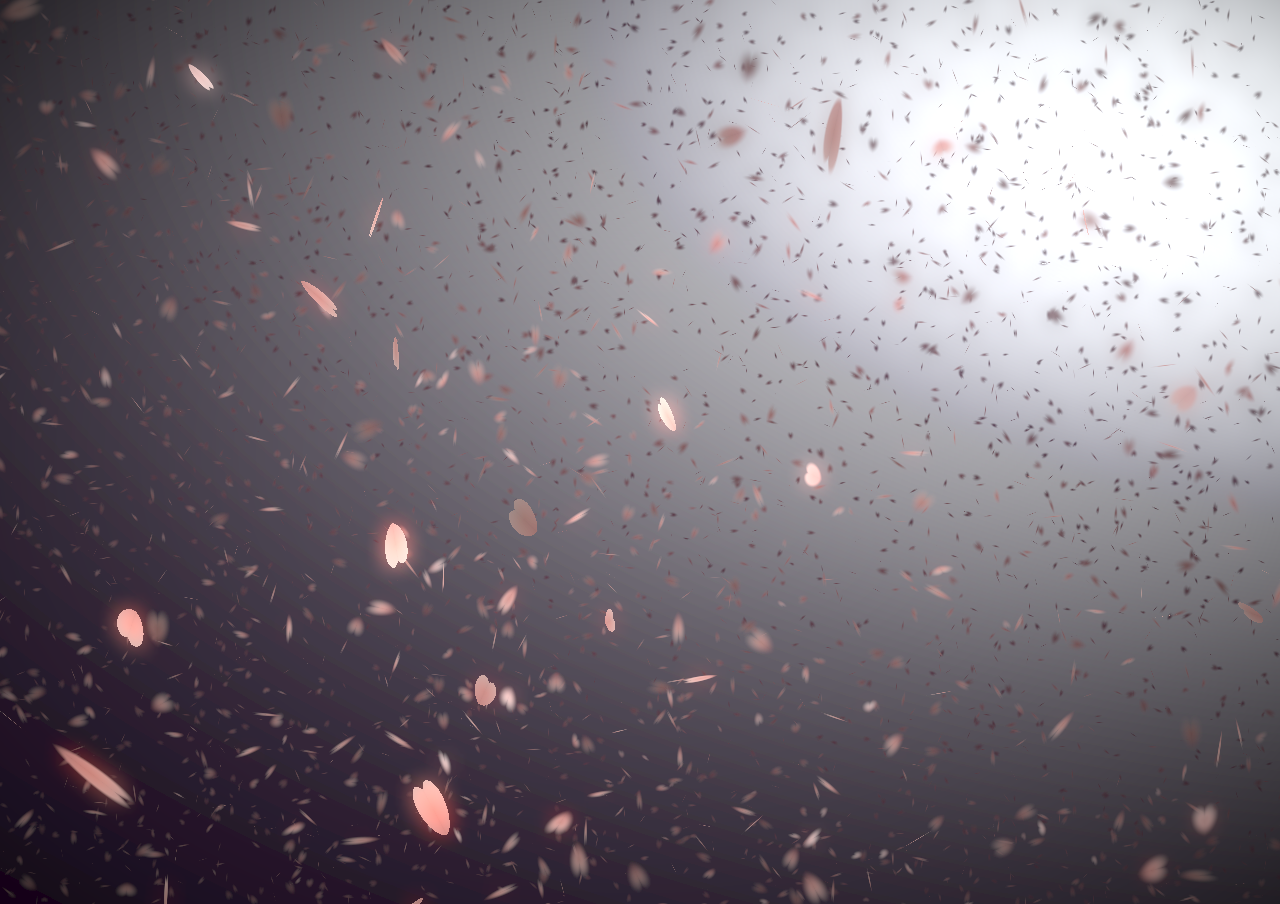
<file: sakura/index.html>
<!DOCTYPE html>
<html lang="en" >
<head>
  <meta charset="UTF-8">
  <title>Sakura</title>
  <link rel="stylesheet" href="./style.css">
</head>
<body>
<!-- partial:index.partial.html -->
<canvas id="sakura"></canvas>
<div class="btnbg">
</div>

<!-- sakura shader -->
<script id="sakura_point_vsh" type="x-shader/x_vertex">
uniform mat4 uProjection;
uniform mat4 uModelview;
uniform vec3 uResolution;
uniform vec3 uOffset;
uniform vec3 uDOF;  //x:focus distance, y:focus radius, z:max radius
uniform vec3 uFade; //x:start distance, y:half distance, z:near fade start

attribute vec3 aPosition;
attribute vec3 aEuler;
attribute vec2 aMisc; //x:size, y:fade

varying vec3 pposition;
varying float psize;
varying float palpha;
varying float pdist;

//varying mat3 rotMat;
varying vec3 normX;
varying vec3 normY;
varying vec3 normZ;
varying vec3 normal;

varying float diffuse;
varying float specular;
varying float rstop;
varying float distancefade;

void main(void) {
    // Projection is based on vertical angle
    vec4 pos = uModelview * vec4(aPosition + uOffset, 1.0);
    gl_Position = uProjection * pos;
    gl_PointSize = aMisc.x * uProjection[1][1] / -pos.z * uResolution.y * 0.5;
    
    pposition = pos.xyz;
    psize = aMisc.x;
    pdist = length(pos.xyz);
    palpha = smoothstep(0.0, 1.0, (pdist - 0.1) / uFade.z);
    
    vec3 elrsn = sin(aEuler);
    vec3 elrcs = cos(aEuler);
    mat3 rotx = mat3(
        1.0, 0.0, 0.0,
        0.0, elrcs.x, elrsn.x,
        0.0, -elrsn.x, elrcs.x
    );
    mat3 roty = mat3(
        elrcs.y, 0.0, -elrsn.y,
        0.0, 1.0, 0.0,
        elrsn.y, 0.0, elrcs.y
    );
    mat3 rotz = mat3(
        elrcs.z, elrsn.z, 0.0, 
        -elrsn.z, elrcs.z, 0.0,
        0.0, 0.0, 1.0
    );
    mat3 rotmat = rotx * roty * rotz;
    normal = rotmat[2];
    
    mat3 trrotm = mat3(
        rotmat[0][0], rotmat[1][0], rotmat[2][0],
        rotmat[0][1], rotmat[1][1], rotmat[2][1],
        rotmat[0][2], rotmat[1][2], rotmat[2][2]
    );
    normX = trrotm[0];
    normY = trrotm[1];
    normZ = trrotm[2];
    
    const vec3 lit = vec3(0.6917144638660746, 0.6917144638660746, -0.20751433915982237);
    
    float tmpdfs = dot(lit, normal);
    if(tmpdfs < 0.0) {
        normal = -normal;
        tmpdfs = dot(lit, normal);
    }
    diffuse = 0.4 + tmpdfs;
    
    vec3 eyev = normalize(-pos.xyz);
    if(dot(eyev, normal) > 0.0) {
        vec3 hv = normalize(eyev + lit);
        specular = pow(max(dot(hv, normal), 0.0), 20.0);
    }
    else {
        specular = 0.0;
    }
    
    rstop = clamp((abs(pdist - uDOF.x) - uDOF.y) / uDOF.z, 0.0, 1.0);
    rstop = pow(rstop, 0.5);
    //-0.69315 = ln(0.5)
    distancefade = min(1.0, exp((uFade.x - pdist) * 0.69315 / uFade.y));
}
</script>
<script id="sakura_point_fsh" type="x-shader/x_fragment">
#ifdef GL_ES
//precision mediump float;
precision highp float;
#endif

uniform vec3 uDOF;  //x:focus distance, y:focus radius, z:max radius
uniform vec3 uFade; //x:start distance, y:half distance, z:near fade start

const vec3 fadeCol = vec3(0.08, 0.03, 0.06);

varying vec3 pposition;
varying float psize;
varying float palpha;
varying float pdist;

//varying mat3 rotMat;
varying vec3 normX;
varying vec3 normY;
varying vec3 normZ;
varying vec3 normal;

varying float diffuse;
varying float specular;
varying float rstop;
varying float distancefade;

float ellipse(vec2 p, vec2 o, vec2 r) {
    vec2 lp = (p - o) / r;
    return length(lp) - 1.0;
}

void main(void) {
    vec3 p = vec3(gl_PointCoord - vec2(0.5, 0.5), 0.0) * 2.0;
    vec3 d = vec3(0.0, 0.0, -1.0);
    float nd = normZ.z; //dot(-normZ, d);
    if(abs(nd) < 0.0001) discard;
    
    float np = dot(normZ, p);
    vec3 tp = p + d * np / nd;
    vec2 coord = vec2(dot(normX, tp), dot(normY, tp));
    
    //angle = 15 degree
    const float flwrsn = 0.258819045102521;
    const float flwrcs = 0.965925826289068;
    mat2 flwrm = mat2(flwrcs, -flwrsn, flwrsn, flwrcs);
    vec2 flwrp = vec2(abs(coord.x), coord.y) * flwrm;
    
    float r;
    if(flwrp.x < 0.0) {
        r = ellipse(flwrp, vec2(0.065, 0.024) * 0.5, vec2(0.36, 0.96) * 0.5);
    }
    else {
        r = ellipse(flwrp, vec2(0.065, 0.024) * 0.5, vec2(0.58, 0.96) * 0.5);
    }
    
    if(r > rstop) discard;
    
    vec3 col = mix(vec3(1.0, 0.8, 0.75), vec3(1.0, 0.9, 0.87), r);
    float grady = mix(0.0, 1.0, pow(coord.y * 0.5 + 0.5, 0.35));
    col *= vec3(1.0, grady, grady);
    col *= mix(0.8, 1.0, pow(abs(coord.x), 0.3));
    col = col * diffuse + specular;
    
    col = mix(fadeCol, col, distancefade);
    
    float alpha = (rstop > 0.001)? (0.5 - r / (rstop * 2.0)) : 1.0;
    alpha = smoothstep(0.0, 1.0, alpha) * palpha;
    
    gl_FragColor = vec4(col * 0.5, alpha);
}
</script>
<!-- effects -->
<script id="fx_common_vsh" type="x-shader/x_vertex">
uniform vec3 uResolution;
attribute vec2 aPosition;

varying vec2 texCoord;
varying vec2 screenCoord;

void main(void) {
    gl_Position = vec4(aPosition, 0.0, 1.0);
    texCoord = aPosition.xy * 0.5 + vec2(0.5, 0.5);
    screenCoord = aPosition.xy * vec2(uResolution.z, 1.0);
}
</script>
<script id="bg_fsh" type="x-shader/x_fragment">
#ifdef GL_ES
//precision mediump float;
precision highp float;
#endif

uniform vec2 uTimes;

varying vec2 texCoord;
varying vec2 screenCoord;

void main(void) {
    vec3 col;
    float c;
    vec2 tmpv = texCoord * vec2(0.8, 1.0) - vec2(0.95, 1.0);
    c = exp(-pow(length(tmpv) * 1.8, 2.0));
    col = mix(vec3(0.02, 0.0, 0.03), vec3(0.96, 0.98, 1.0) * 1.5, c);
    gl_FragColor = vec4(col * 0.5, 1.0);
}
</script>
<script id="fx_brightbuf_fsh" type="x-shader/x_fragment">
#ifdef GL_ES
//precision mediump float;
precision highp float;
#endif
uniform sampler2D uSrc;
uniform vec2 uDelta;

varying vec2 texCoord;
varying vec2 screenCoord;

void main(void) {
    vec4 col = texture2D(uSrc, texCoord);
    gl_FragColor = vec4(col.rgb * 2.0 - vec3(0.5), 1.0);
}
</script>
<script id="fx_dirblur_r4_fsh" type="x-shader/x_fragment">
#ifdef GL_ES
//precision mediump float;
precision highp float;
#endif
uniform sampler2D uSrc;
uniform vec2 uDelta;
uniform vec4 uBlurDir; //dir(x, y), stride(z, w)

varying vec2 texCoord;
varying vec2 screenCoord;

void main(void) {
    vec4 col = texture2D(uSrc, texCoord);
    col = col + texture2D(uSrc, texCoord + uBlurDir.xy * uDelta);
    col = col + texture2D(uSrc, texCoord - uBlurDir.xy * uDelta);
    col = col + texture2D(uSrc, texCoord + (uBlurDir.xy + uBlurDir.zw) * uDelta);
    col = col + texture2D(uSrc, texCoord - (uBlurDir.xy + uBlurDir.zw) * uDelta);
    gl_FragColor = col / 5.0;
}
</script>
<!-- effect fragment shader template -->
<script id="fx_common_fsh" type="x-shader/x_fragment">
#ifdef GL_ES
//precision mediump float;
precision highp float;
#endif
uniform sampler2D uSrc;
uniform vec2 uDelta;

varying vec2 texCoord;
varying vec2 screenCoord;

void main(void) {
    gl_FragColor = texture2D(uSrc, texCoord);
}
</script>
<!-- post processing -->
<script id="pp_final_vsh" type="x-shader/x_vertex">
uniform vec3 uResolution;
attribute vec2 aPosition;
varying vec2 texCoord;
varying vec2 screenCoord;
void main(void) {
    gl_Position = vec4(aPosition, 0.0, 1.0);
    texCoord = aPosition.xy * 0.5 + vec2(0.5, 0.5);
    screenCoord = aPosition.xy * vec2(uResolution.z, 1.0);
}
</script>
<script id="pp_final_fsh" type="x-shader/x_fragment">
#ifdef GL_ES
//precision mediump float;
precision highp float;
#endif
uniform sampler2D uSrc;
uniform sampler2D uBloom;
uniform vec2 uDelta;
varying vec2 texCoord;
varying vec2 screenCoord;
void main(void) {
    vec4 srccol = texture2D(uSrc, texCoord) * 2.0;
    vec4 bloomcol = texture2D(uBloom, texCoord);
    vec4 col;
    col = srccol + bloomcol * (vec4(1.0) + srccol);
    col *= smoothstep(1.0, 0.0, pow(length((texCoord - vec2(0.5)) * 2.0), 1.2) * 0.5);
    col = pow(col, vec4(0.45454545454545)); //(1.0 / 2.2)
    
    gl_FragColor = vec4(col.rgb, 1.0);
    gl_FragColor.a = 1.0;
}
</script>
<!-- partial -->
  <script  src="./script.js"></script>

</body>
</html>
</file>
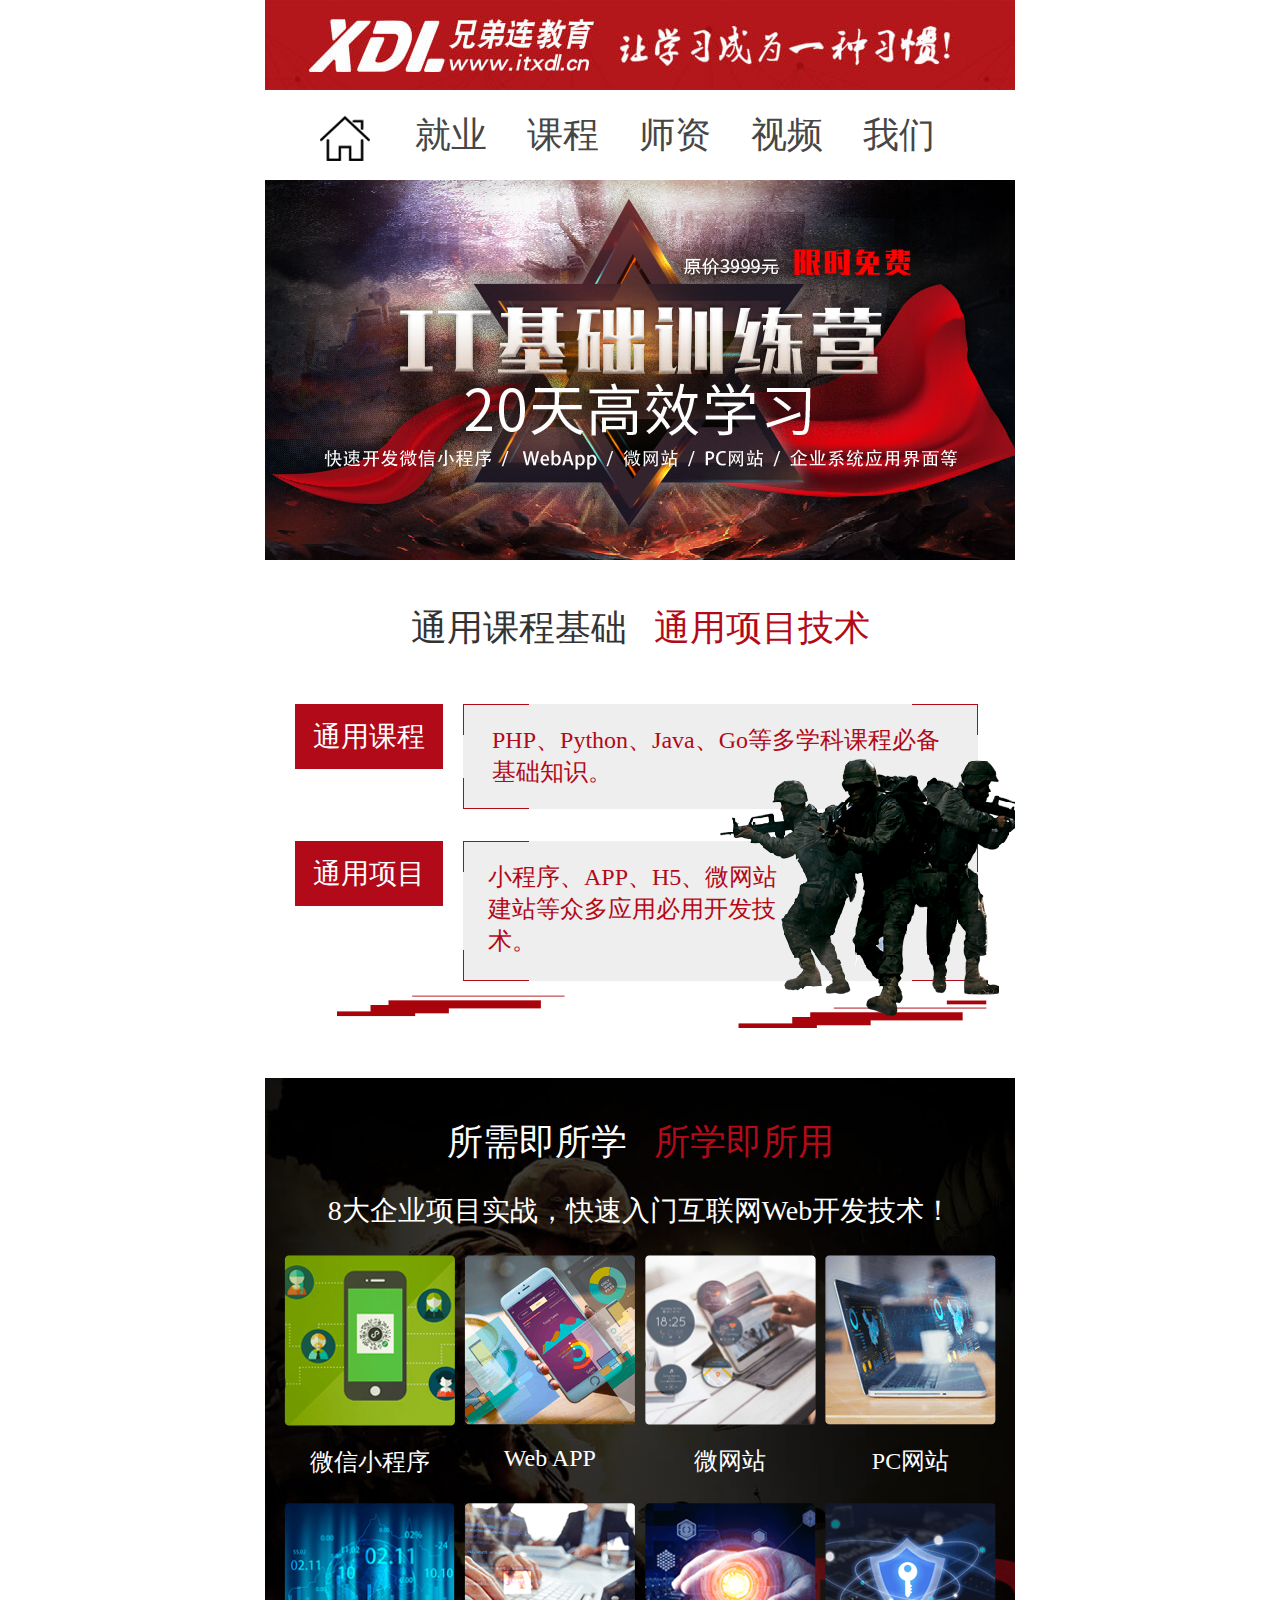
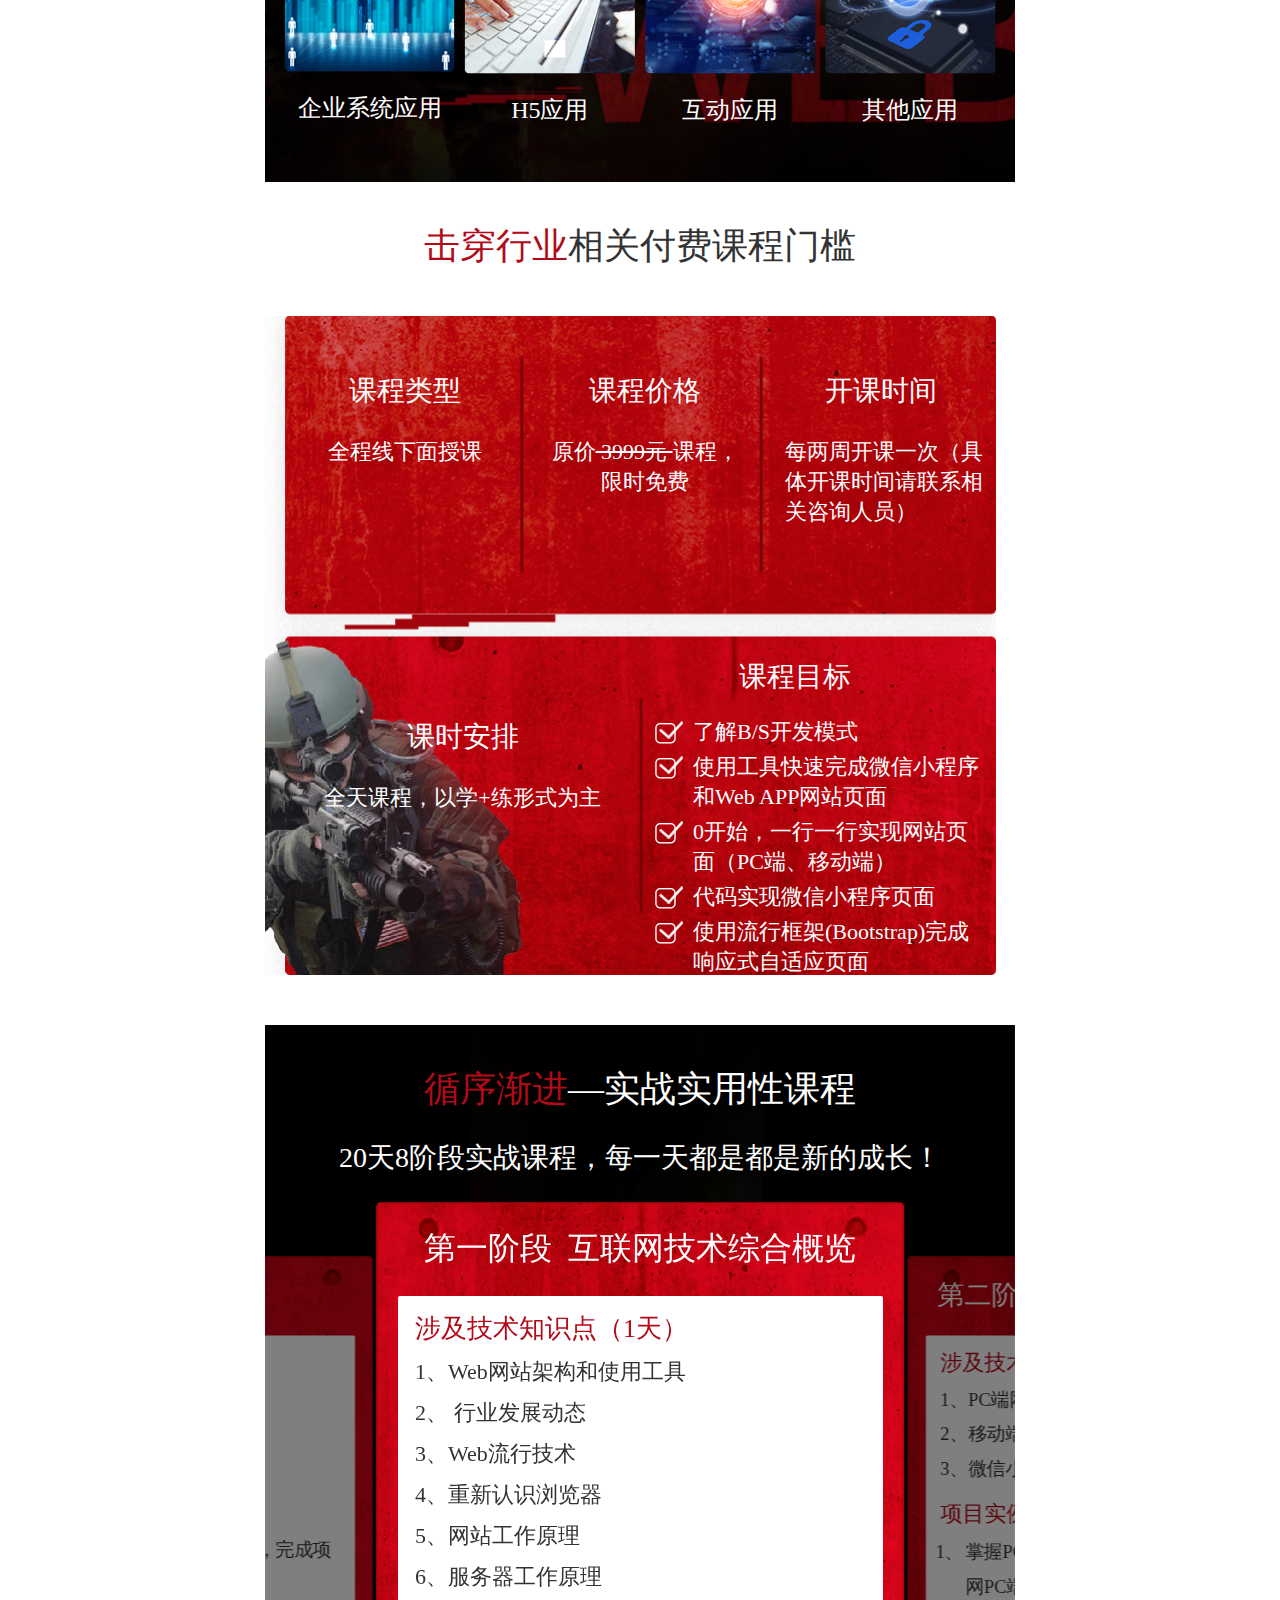
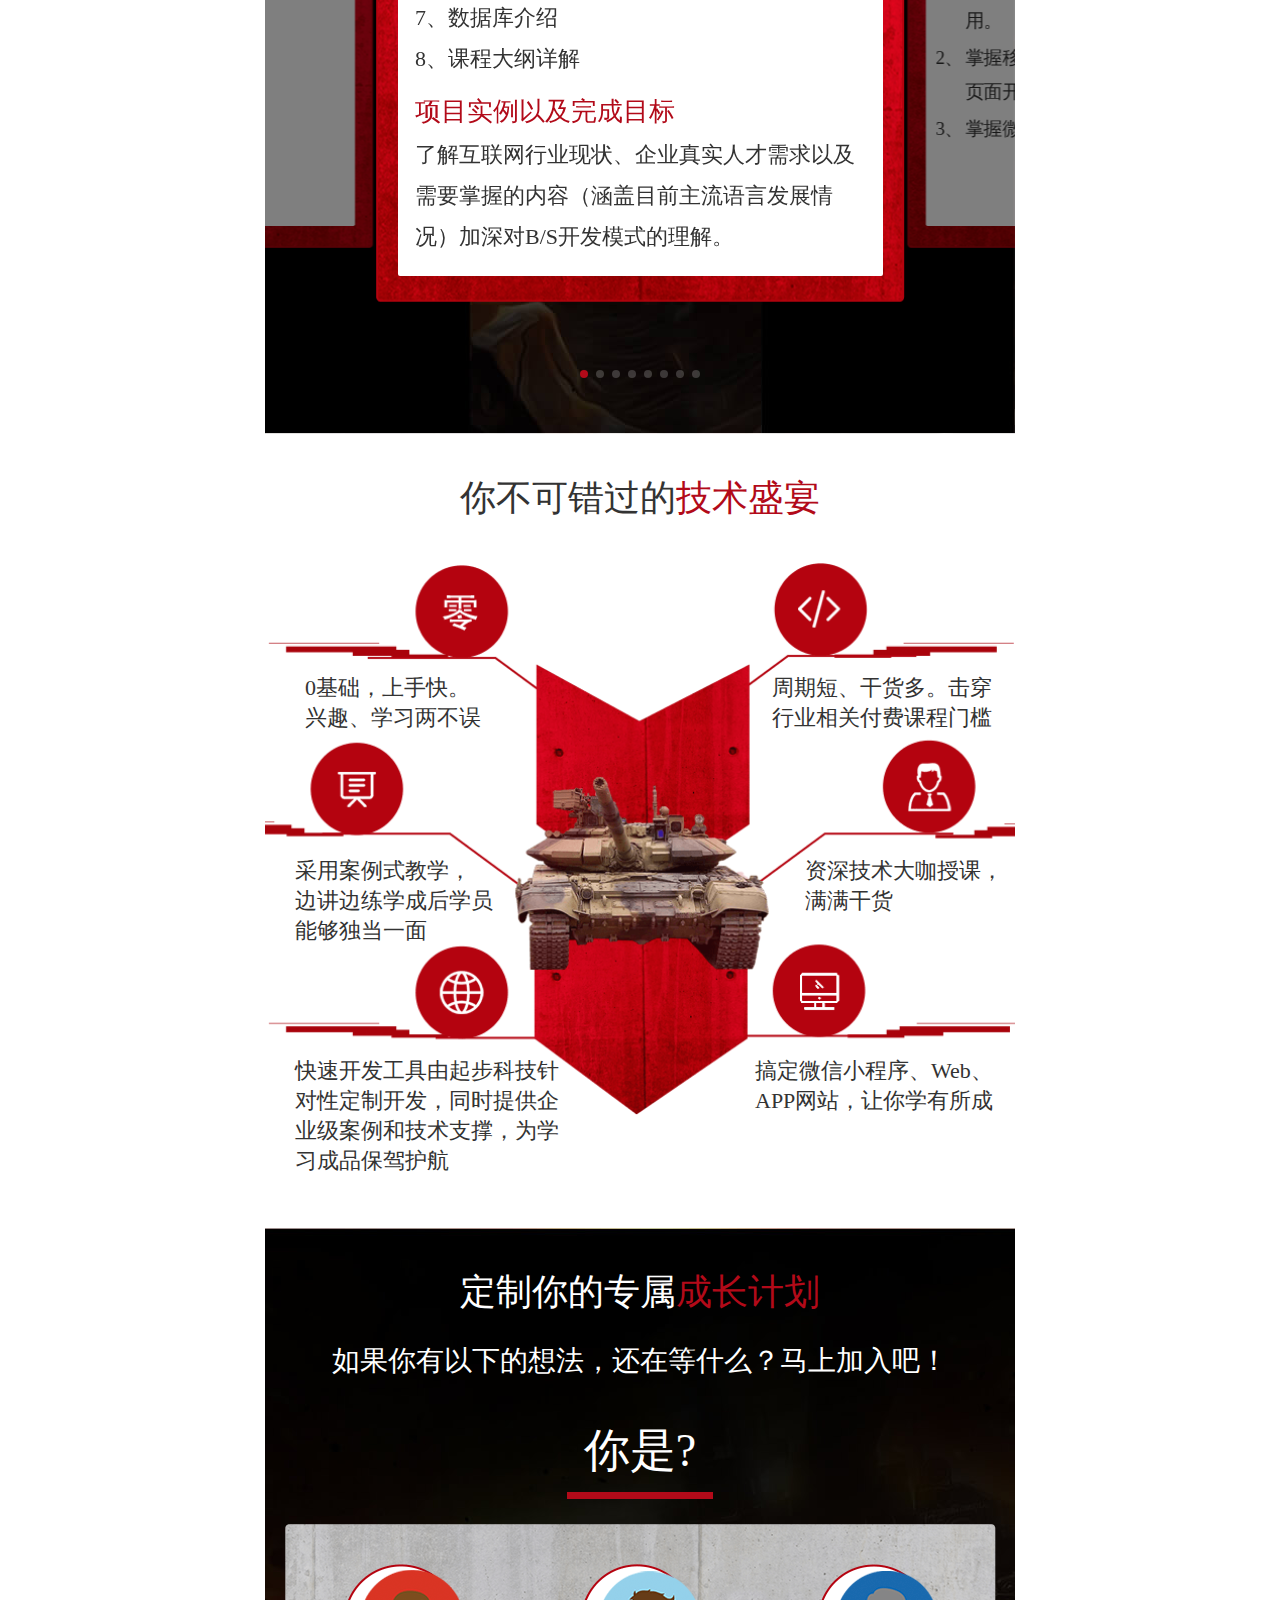
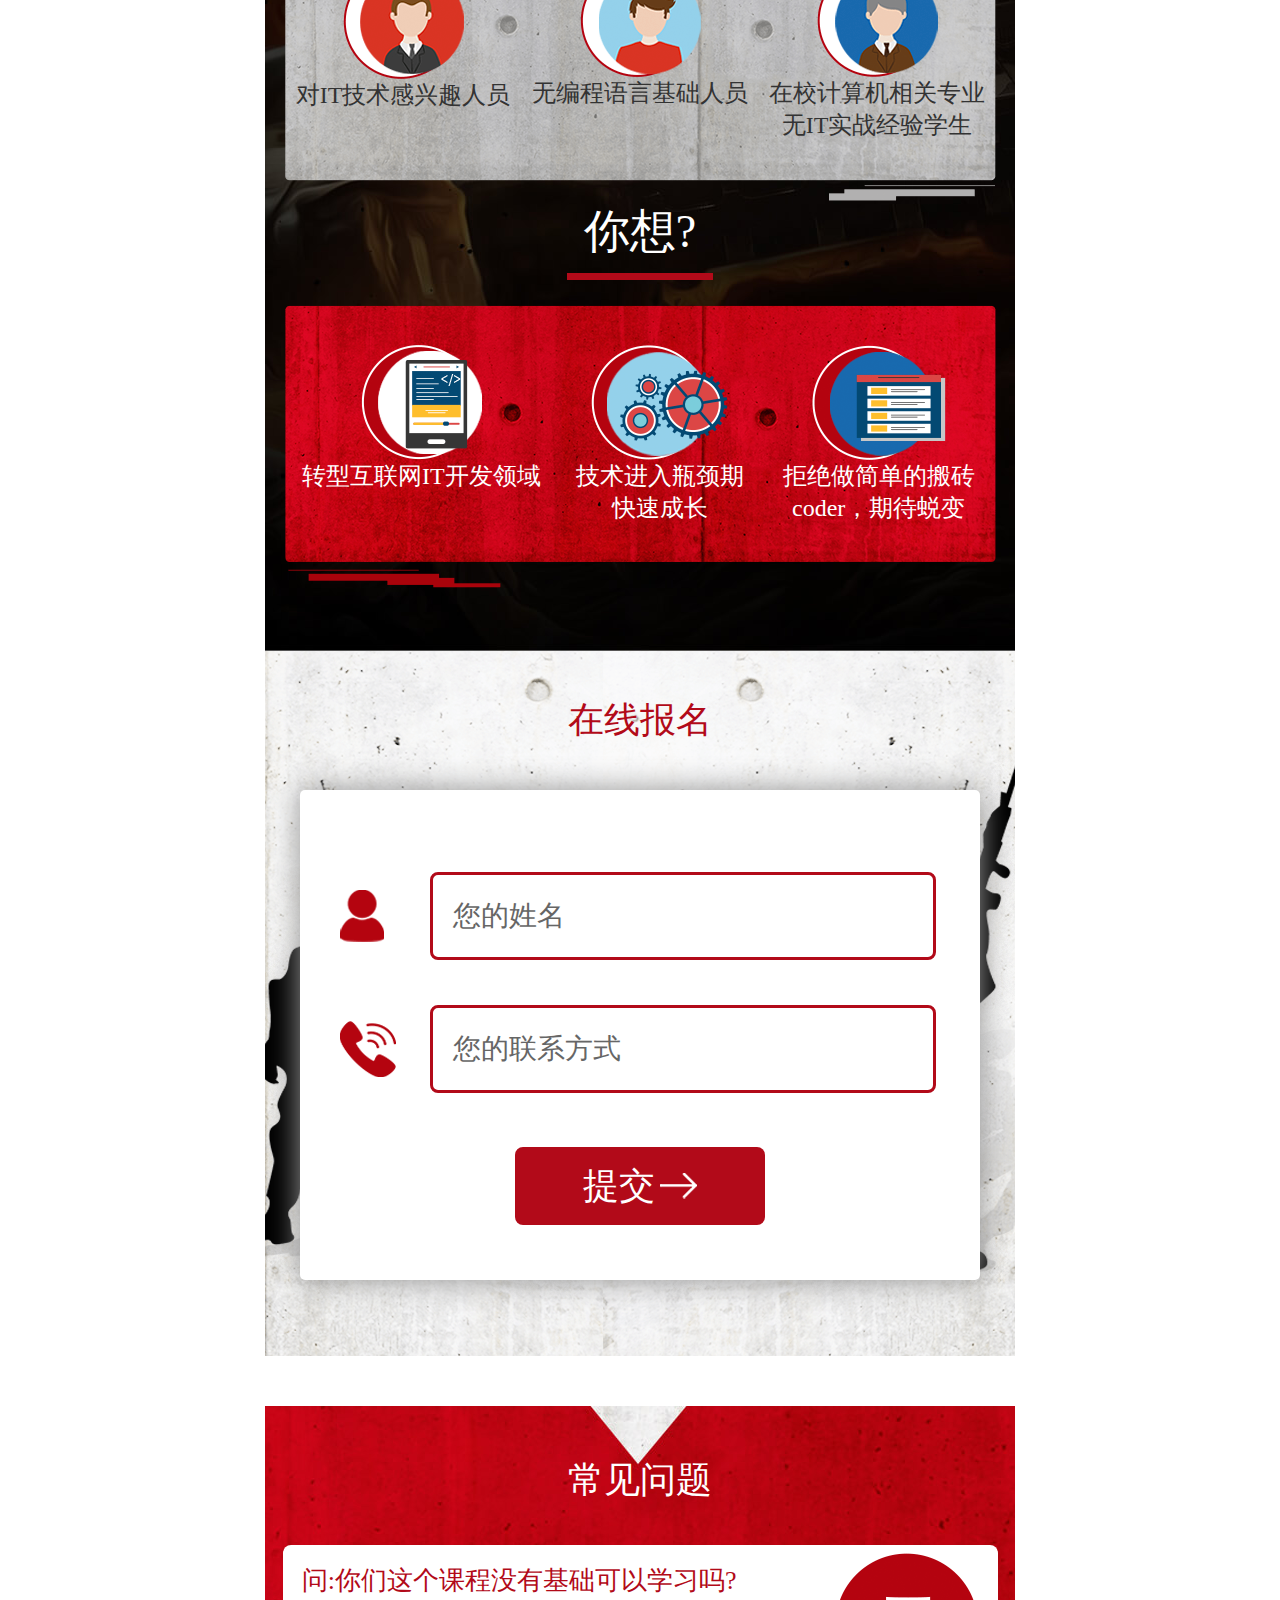
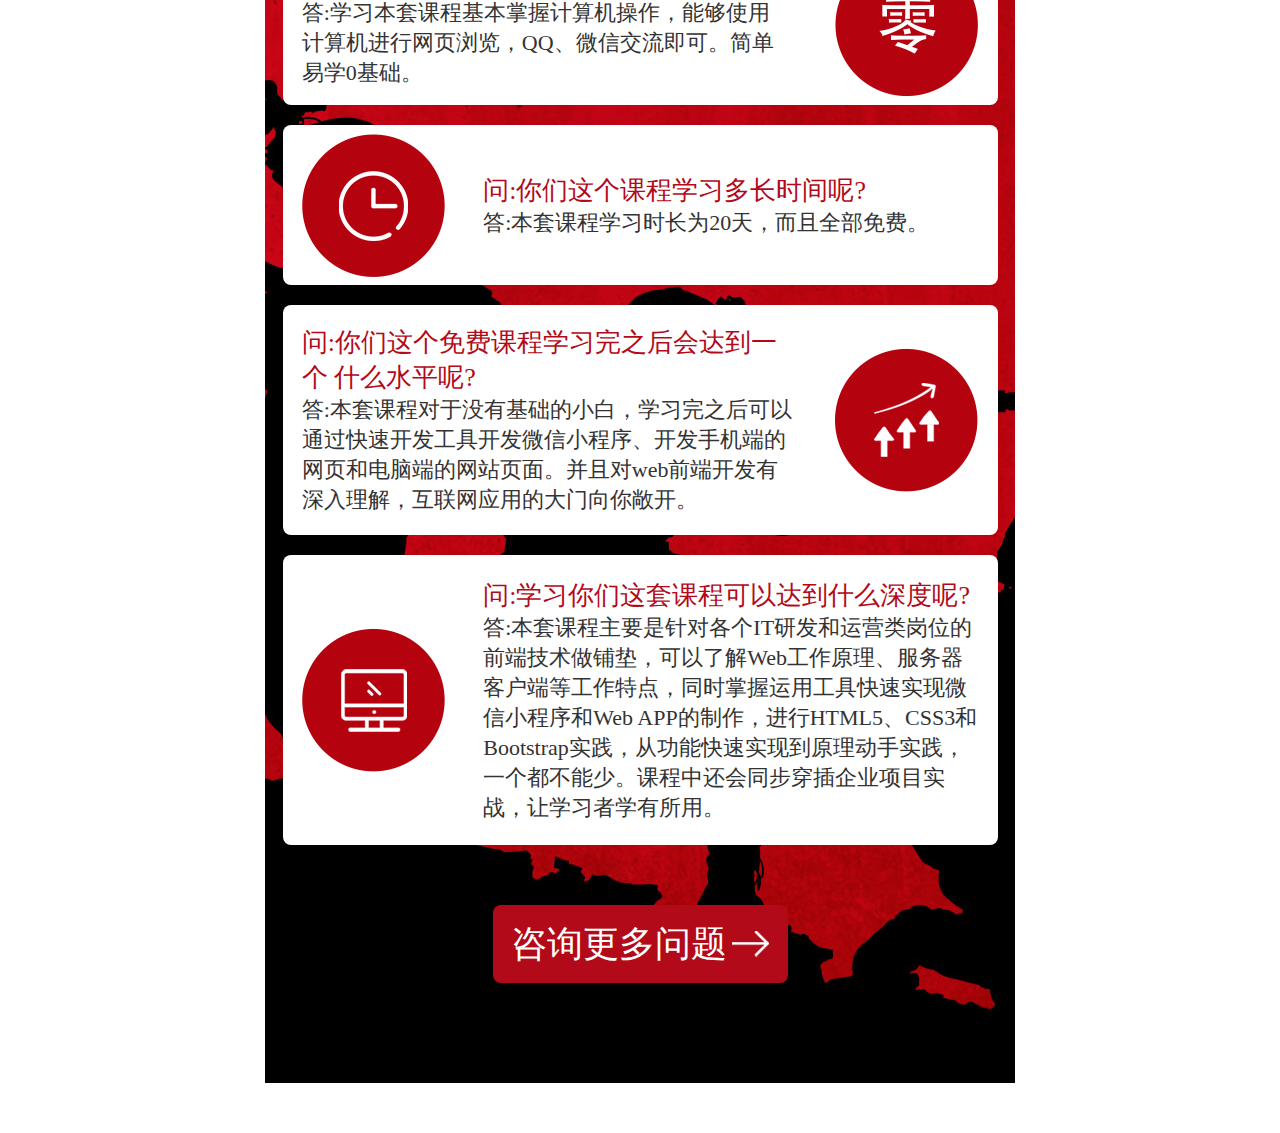
<file: train_m/index.html>
<!DOCTYPE html>
<html lang="en">
<head>
    <meta charset="UTF-8">
    <meta name="viewport" content="width=device-width, initial-scale=1.0, maximum-scale=1.0, minimum-scale=1.0, user-scalable=no" />
    <meta http-equiv="X-UA-Compatible" content="ie=edge">
    <meta http-equiv="X-UA-Compatible" content="ie=edge">
    <title>兄弟连</title>
    <meta name="keywords" content="">
    <meta name="description" content="">
    <link rel="stylesheet" href="./css/swiper.min.css">
    <link rel="stylesheet" href="./css/index.css">
    <link rel="shortcut icon " type="images/x-icon" href="http://www.itxdl.cn/favicon.ico">
    <!-- <script>
        (function() {
        var _53code = document.createElement("script");
        _53code.src = "//tb.53kf.com/code/code/10143228/1";
        var s = document.getElementsByTagName("script")[0];
        s.parentNode.insertBefore(_53code, s);
        })();
    </script> -->
</head>
<body style="visibility: hidden;">
    <div class="wrapper">
        <div class="logo">
            <img src="./imgs/logo.png" alt="">
        </div>
        <div class="nav">
            <div class="nav-center">
                <a href="http://m.itxdl.cn" class="home" target="_blank"></a>
                <ul>
                    <li>
                        <a href="https://www5.53kf.com/webCompany.php?arg=10143228&style=4" target="_blank">就业</a>
                    </li>
                    <li>
                        <a href="https://www5.53kf.com/webCompany.php?arg=10143228&style=4" target="_blank">课程</a>
                    </li>
                    <li>
                        <a href="https://www5.53kf.com/webCompany.php?arg=10143228&style=4" target="_blank">师资</a>
                    </li>
                    <li>
                        <a href="https://www5.53kf.com/webCompany.php?arg=10143228&style=4" target="_blank">视频</a>
                    </li>
                    <li>
                        <a href="https://www5.53kf.com/webCompany.php?arg=10143228&style=4" target="_blank">我们</a>
                    </li>
                </ul>
            </div>
        </div>
        <div class="banner">
            <div class="banner-swiper-container">
                <div class="swiper-wrapper">
                    <div class="swiper-slide">
                        <a href="https://www5.53kf.com/webCompany.php?arg=10143228&style=4" target="_blank">
                            <img src="./imgs/banner.jpg" alt="">
                        </a>
                    </div>
                </div>
                <div class="swiper-pagination" style="display:none;"></div>
            </div>
        </div>
        <div class="box-item box-item1">
            <p class="title">通用课程基础&nbsp;&nbsp;&nbsp;<span>通用项目技术</span></p>
            <div class="intro">
                <div class="course">
                    <span>通用课程</span>
                    <div class="detail">
                        <p>PHP、Python、Java、Go等多学科课程必备基础知识。</p>
                        <div class="lt"></div>
                        <div class="rt"></div>
                        <div class="rb"></div>
                        <div class="lb"></div>
                    </div>
                </div>
                <div class="subject">
                    <span>通用项目</span>
                    <div class="detail">
                        <p>小程序、APP、H5、微网站建站等众多应用必用开发技术。</p>
                        <div class="lt"></div>
                        <div class="rt"></div>
                        <div class="rb"></div>
                        <div class="lb"></div>
                    </div>
                </div>
                <img src="./imgs/box-item1-bg.png" alt="" class="front-pic">
            </div>
        </div>
        <div class="box-item box-item2">
            <p class="title">所需即所学&nbsp;&nbsp;&nbsp;<span>所学即所用</span></p>
            <p class="subtitle">8大企业项目实战，快速入门互联网Web开发技术！</p>
            <div class="subject-content">
                <div class="item">
                    <img src="./imgs/subject-item1.png" alt="" class="item-pic">
                    <p class="item-title">微信小程序</p>
                </div>
                <div class="item">
                    <img src="./imgs/subject-item2.png" alt="" class="item-pic">
                    <p class="item-title">Web APP</p>
                </div>
                <div class="item">
                    <img src="./imgs/subject-item3.png" alt="" class="item-pic">
                    <p class="item-title">微网站</p>
                </div>
                <div class="item">
                    <img src="./imgs/subject-item4.png" alt="" class="item-pic">
                    <p class="item-title">PC网站</p>
                </div>
                <div class="item">
                    <img src="./imgs/subject-item5.png" alt="" class="item-pic">
                    <p class="item-title">企业系统应用</p>
                </div>
                <div class="item">
                    <img src="./imgs/subject-item6.png" alt="" class="item-pic">
                    <p class="item-title">H5应用</p>
                </div>
                <div class="item">
                    <img src="./imgs/subject-item7.png" alt="" class="item-pic">
                    <p class="item-title">互动应用</p>
                </div>
                <div class="item">
                    <img src="./imgs/subject-item8.png" alt="" class="item-pic">
                    <p class="item-title">其他应用</p>
                </div>
            </div>
        </div>
        <div class="box-item box-item3">
            <p class="title"><span>击穿行业</span>相关付费课程门槛</p>
            <div class="class">
                <div class="row1">
                    <p><span class="big">课程类型</span><br>全程线下面授课</p>
                    <p><span class="big">课程价格</span><br>原价<span class="del">&nbsp;3999元&nbsp;</span>课程，限时免费</p>
                    <p><span class="big">开课时间</span><br>每两周开课一次（具体开课时间请联系相关咨询人员）</p>
                </div>
                <div class="row2">
                    <p><span class="big">课时安排</span><br>全天课程，以学+练形式为主</p>
                    <p>
                        <span class="big">&nbsp;&nbsp;&nbsp;&nbsp;&nbsp;&nbsp;&nbsp;&nbsp;&nbsp;&nbsp;&nbsp;&nbsp课程目标</span>
                        <span class="item"><img src="./imgs/hook.png"><span>了解B/S开发模式</span></span>
                        <span class="item"><img src="./imgs/hook.png"><span>使用工具快速完成微信小程序和Web APP网站页面</span></span>
                        <span class="item"><img src="./imgs/hook.png"><span>0开始，一行一行实现网站页面（PC端、移动端）</span></span>
                        <span class="item"><img src="./imgs/hook.png"><span>代码实现微信小程序页面</span></span>
                        <span class="item"><img src="./imgs/hook.png"><span>使用流行框架(Bootstrap)完成响应式自适应页面</span></span>
                    </p>
                </div>
            </div>
        </div>
        <div class="box-item box-item4">
            <p class="title"><span>循序渐进</span>—实战实用性课程</p>
            <p class="subtitle">20天8阶段实战课程，每一天都是都是新的成长！</p>
            <div class="step-swiper-container">
                <div class="swiper-wrapper">
                    <div class="swiper-slide">
                        <div class="item item1">
                            <p class="title">第一阶段&nbsp;&nbsp;互联网技术综合概览</p>
                            <div class="detail">
                                <h4>涉及技术知识点（1天）</h4>
                                <p>
                                    1、Web网站架构和使用工具<br>
                                    2、 行业发展动态<br>
                                    3、Web流行技术<br>
                                    4、重新认识浏览器<br>
                                    5、网站工作原理<br>
                                    6、服务器工作原理<br>
                                    7、数据库介绍<br>
                                    8、课程大纲详解
                                </p>
                                <h4>项目实例以及完成目标</h4>
                                <p>
                                    了解互联网行业现状、企业真实人才需求以及需要掌握的内容（涵盖目前主流语言发展情况）加深对B/S开发模式的理解。
                                </p>
                            </div>
                        </div>
                    </div>
                    <div class="swiper-slide">
                        <div class="item item2">
                            <p class="title">第二阶段&nbsp;&nbsp;微信小程序及Web页面</p>
                            <div class="detail">
                                <h4>涉及技术知识点（4天）</h4>
                                <p>
                                    1、PC端网页快速开发<br>
                                    2、移动端网站页面开发<br>
                                    3、微信小程序
                                </p>
                                <h4>项目实例以及完成目标</h4>
                                <table>
                                    <tr>
                                        <td>1、</td>
                                        <td>掌握PC端页面的快速开发技巧，完成公司官网PC端页面开发，熟悉快速开发工具的使用。</td>
                                    </tr>
                                    <tr>
                                        <td>2、</td>
                                        <td>掌握移动端页面的快速开发，完成公司官网页面开发。</td>
                                    </tr>
                                    <tr>
                                        <td>3、</td>
                                        <td>掌握微信小程序页面布局组件的熟练运用</td>
                                    </tr>
                                </table>
                            </div>
                        </div>
                    </div>
                    <div class="swiper-slide">
                        <div class="item item3">
                            <p class="title">第三阶段&nbsp;&nbsp;Web页面搭建</p>
                            <div class="detail">
                                <h4>涉及技术知识点（2天）</h4>
                                <p>
                                    HTML5文档基本结构<br>
                                    1. HTML5定义<br>
                                    2. HTML5基本结构及语法<br>
                                    3. HTML5常用标签使用<br>
                                    HTML5标签进阶<br>
                                    1. 表单、表格、分帧等标签使用<br>
                                    2. 归纳块级标签、行级标签
                                </p>
                                <h4>项目实例以及完成目标</h4>
                                <table>
                                    <tr>
                                        <td>1、</td>
                                        <td>掌握HTML5语法及常用基本标签（文本、超链接、图片、多媒体等）使用。</td>
                                    </tr>
                                    <tr>
                                        <td>2、</td>
                                        <td>使用HTML5表单、表格、div等标签完成网页内容制作。</td>
                                    </tr>
                                </table>
                            </div>
                        </div>
                    </div>
                    <div class="swiper-slide">
                        <div class="item item4">
                            <p class="title">第四阶段&nbsp;&nbsp;Web页面美化</p>
                            <div class="detail">
                                <h4>涉及技术知识点（3天）</h4>
                                <table>
                                    <tr>
                                        <td>1、</td>
                                        <td>CSS介绍</td>
                                        <td>6、</td>
                                        <td>CSS边框属性</td>
                                    </tr>
                                    <tr>
                                        <td>2、</td>
                                        <td>CSS常用选择器</td>
                                        <td>7、</td>
                                        <td>CSS列表属性</td>
                                    </tr>
                                    <tr>
                                        <td>3、</td>
                                        <td>CSS字体属性</td>
                                        <td>8、</td>
                                        <td>CSS定位属性</td>
                                    </tr>
                                    <tr>
                                        <td>4、</td>
                                        <td>CSS文本属性</td>
                                        <td>9、</td>
                                        <td>CSS盒子模型</td>
                                    </tr>
                                    <tr>
                                        <td>5、</td>
                                        <td>CSS背景属性</td>
                                        <td>10、</td>
                                        <td>CSS布局属性</td>
                                    </tr>
                                </table>
                                <h4>项目实例以及完成目标</h4>
                                <table>
                                    <tr>
                                        <td>1、</td>
                                        <td>掌握CSS常用选择器，完成对HTML标签的选择，学习了解字体属性使用</td>
                                    </tr>
                                    <tr>
                                        <td>2、</td>
                                        <td>使用常见字体属性、文本属性、背景属性边框和列表属性完成页面效果设置。</td>
                                    </tr>
                                    <tr>
                                        <td>3、</td>
                                        <td>结合定位属性布局属性和盒子模型，为接下来的页面布局做准备，并完成实例</td>
                                    </tr>
                                </table>
                            </div>
                        </div>
                    </div>
                    <div class="swiper-slide">
                        <div class="item item5">
                            <p class="title">第五阶段&nbsp;&nbsp;布局跨界之道</p>
                            <div class="detail">
                                <h4>涉及技术知识点（2天）</h4>
                                <p>
                                    1、CSS 媒体查询<br>
                                    2、CSS PC端网页前端布局实战<br>
                                    3、移动端页面布局实战<br>
                                    4、完成三个页面
                                </p>
                                <h4>项目实例以及完成目标</h4>
                                <table>
                                    <tr>
                                        <td>1、</td>
                                        <td>结合CSS媒体查询完成企业官方PC端网页制作。</td>
                                    </tr>
                                    <tr>
                                        <td>2、</td>
                                        <td>完成企业官方网站移动端自适应：首页、列表页和详情页。</td>
                                    </tr>
                                </table>
                            </div>
                        </div>
                    </div>
                    <div class="swiper-slide">
                        <div class="item item6">
                            <p class="title">第六阶段&nbsp;&nbsp;小程序大平台</p>
                            <div class="detail">
                                <h4>涉及技术知识点（5天）</h4>
                                <table cellpadding='0' cellspacing='0'>
                                    <tr>
                                        <td>1、</td>
                                        <td>微信开发介绍</td>
                                        <td>5、</td>
                                        <td>微信小程序接口调用</td>
                                    </tr>
                                    <tr>
                                        <td>2、</td>
                                        <td>ECMAScript语法</td>
                                        <td>6、</td>
                                        <td>微信小程序静态页面</td>
                                    </tr>
                                    <tr>
                                        <td>3、</td>
                                        <td>微信小程序异步 </td>
                                        <td></td>
                                        <td>制作</td>
                                    </tr>
                                    <tr>
                                        <td></td>
                                        <td>请求</td>
                                        <td>7、</td>
                                        <td>微信小程序页面动态</td>
                                    </tr>
                                    <tr>
                                        <td>4、</td>
                                        <td>微信模板引擎</td>
                                        <td></td>
                                        <td>接口数据交互</td>
                                    </tr>
                                </table>
                                <h4>项目实例以及完成目标</h4>
                                <table cellpadding='0' cellspacing='0'>
                                    <tr>
                                        <td>1、</td>
                                        <td>学习ECMAScript基本语法及了解微信开发。</td>
                                    </tr>
                                    <tr>
                                        <td>2、</td>
                                        <td>使用微信小程序开发常见功能。</td>
                                    </tr>
                                    <tr>
                                        <td>3、</td>
                                        <td>完成有前台交互功能的微信小程序页面。</td>
                                    </tr>
                                </table>
                            </div>
                        </div>
                    </div>
                    <div class="swiper-slide">
                        <div class="item item7">
                            <p class="title">第七阶段&nbsp;&nbsp;前沿框架进阶</p>
                            <div class="detail">
                                <h4>涉及技术知识点（2天）</h4>
                                <table>
                                    <tr>
                                        <td colspan="2">CSS扩展Bootstrap</td>
                                        <td colspan="2">CSS扩展Bootstrap实战</td>
                                    </tr>
                                    <tr>
                                        <td>1、</td>
                                        <td>Bootstrap 环境搭建</td>
                                        <td>1、</td>
                                        <td>产品化网站结构搭建</td>
                                    </tr>
                                    <tr>
                                        <td>2、</td>
                                        <td>Bootstrap 全局样式</td>
                                        <td>2、</td>
                                        <td>文档元素与样式分离</td>
                                    </tr>
                                    <tr>
                                        <td>3、</td>
                                        <td>Bootstrap 布局样式</td>
                                        <td>3、</td>
                                        <td>完成网站搭建，使用</td>
                                    </tr>
                                    <tr>
                                        <td>4、</td>
                                        <td>Bootstrap 常用类的<br>使用</td>
                                        <td></td>
                                        <td>Bootstrap响应式类</td>
                                    </tr>
                                </table>
                                <h4>项目实例以及完成目标</h4>
                                <table>
                                    <tr>
                                        <td>1、</td>
                                        <td>熟悉Bootstrap组件中常用类使用，响应式常用类使用。</td>
                                    </tr>
                                    <tr>
                                        <td>2、</td>
                                        <td>使用Bootstrap完成企业官方网站页面编写，达到自适应效果。</td>
                                    </tr>
                                </table>
                            </div>
                        </div>
                    </div>
                    <div class="swiper-slide">
                        <div class="item item8">
                            <p class="title">第八阶段&nbsp;&nbsp;总结路演</p>
                            <div class="detail">
                                <h4>涉及技术知识点（1天）</h4>
                                <p>
                                    项目整合优化<br>
                                    1、分组优化项目<br>
                                    2、优秀作品展示
                                </p>
                                <h4>项目实例以及完成目标</h4>
                                <p>
                                    分组，共同完成项目细节整合和优化，完成项目汇报）
                                </p>
                            </div>
                        </div>
                    </div>
                </div>
                <!-- 小圆点 -->
                <div class="swiper-pagination"></div>
            </div>
        </div>
        <div class="box-item box-item5">
            <p class="title">你不可错过的<span>技术盛宴</span></p>
            <div class="box-item5-content">
                <p class="item1">0基础，上手快。 兴趣、学习两不误</p>
                <p class="item2">周期短、干货多。击穿行业相关付费课程门槛</p>
                <p class="item3">采用案例式教学， 边讲边练学成后学员能够独当一面</p>
                <p class="item4">资深技术大咖授课， 满满干货</p>
                <p class="item5">快速开发工具由起步科技针对性定制开发，同时提供企业级案例和技术支撑，为学习成品保驾护航</p>
                <p class="item6">搞定微信小程序、Web、APP网站，让你学有所成</p>
            </div>
        </div>
        <div class="box-item box-item6">
            <p class="title">定制你的专属<span>成长计划</span></p>
            <p class="subtitle">如果你有以下的想法，还在等什么？马上加入吧！</p>
            <div class="who">
                <p class="title">你是?</p>
                <div class="info">
                    <div class="item item1">
                        <img src="./imgs/who-item1.png" alt="" class="pic">
                        <p class="detail">对IT技术感兴趣人员</p>
                    </div>
                    <div class="item item2">
                        <img src="./imgs/who-item2.png" alt="" class="pic">
                        <p class="detail">无编程语言基础人员</p>
                    </div>
                    <div class="item item3">
                        <img src="./imgs/who-item3.png" alt="" class="pic">
                        <p class="detail">在校计算机相关专业无IT实战经验学生</p>
                    </div>
                </div>
            </div>
            <div class="want">
                <p class="title">你想?</p>
                <div class="info">
                    <div class="item item1">
                        <img src="./imgs/want-item1.png" alt="" class="pic">
                        <p class="detail">转型互联网IT开发领域</p>
                    </div>
                    <div class="item item2">
                        <img src="./imgs/want-item2.png" alt="" class="pic">
                        <p class="detail">技术进入瓶颈期 快速成长</p>
                    </div>
                    <div class="item item3">
                        <img src="./imgs/want-item3.png" alt="" class="pic">
                        <p class="detail">拒绝做简单的搬砖 coder，期待蜕变</p>
                    </div>
                </div>
            </div>
        </div>
        <div class="box-item box-item7">
            <p class="title">在线报名</p>
            <form>
                <div class="form-content">
                    <input type="hidden" name="o_source" value="IT训练营移动端">
                    <div class="name">
                        <input type="text" name="o_name" placeholder="您的姓名">
                    </div>
                    <div class="tel">
                        <input type="text" name="o_tel" placeholder="您的联系方式">
                    </div>
                    <button class="submit"><p>提交</p><img src="./imgs/jiantou.png" alt=""></button>
                </div>
            </form>
        </div>
        <div class="box-item box-item8">
            <p class="title">常见问题</p>
            <div class="item item1">
                <div class="item-content">
                    <p class="question">问:你们这个课程没有基础可以学习吗?</p>
                    <p class="answer">答:学习本套课程基本掌握计算机操作，能够使用 计算机进行网页浏览，QQ、微信交流即可。简单 易学0基础。</p>
                </div>
                <img src="./imgs/question-item1.png" alt="" class="pic">
            </div>
            <div class="item item2">
                <div class="item-content">
                    <p class="question">问:你们这个课程学习多长时间呢?</p>
                    <p class="answer">答:本套课程学习时长为20天，而且全部免费。</p>
                </div>
                <img src="./imgs/question-item2.png" alt="" class="pic">
            </div>
            <div class="item item3">
                <div class="item-content">
                    <p class="question">问:你们这个免费课程学习完之后会达到一个 什么水平呢?</p>
                    <p class="answer">答:本套课程对于没有基础的小白，学习完之后可以通过快速开发工具开发微信小程序、开发手机端的网页和电脑端的网站页面。并且对web前端开发有深入理解，互联网应用的大门向你敞开。</p>
                </div>
                <img src="./imgs/question-item3.png" alt="" class="pic">
            </div>
            <div class="item item4">
                <div class="item-content">
                    <p class="question">问:学习你们这套课程可以达到什么深度呢?</p>
                    <p class="answer"> 答:本套课程主要是针对各个IT研发和运营类岗位的前端技术做铺垫，可以了解Web工作原理、服务器客户端等工作特点，同时掌握运用工具快速实现微信小程序和Web APP的制作，进行HTML5、CSS3和Bootstrap实践，从功能快速实现到原理动手实践，一个都不能少。课程中还会同步穿插企业项目实战，让学习者学有所用。</p>
                </div>
                <img src="./imgs/question-item4.png" alt="" class="pic">
            </div>
            <a href="https://www5.53kf.com/webCompany.php?arg=10143228&style=4" class="more" target="_blank">
                <p>咨询更多问题</p><img src="./imgs/jiantou.png" alt="">
            </a>
        </div>
    </div>
    <script src="./js/rem.js"></script>
    <script src="./js/jquery-3.3.1.min.js"></script>
    <script src="./js/swiper.min.js"></script>
    <script src="./js/index.js"></script>
    <script src="./js/form.js"></script>
</body>
</html>
</file>
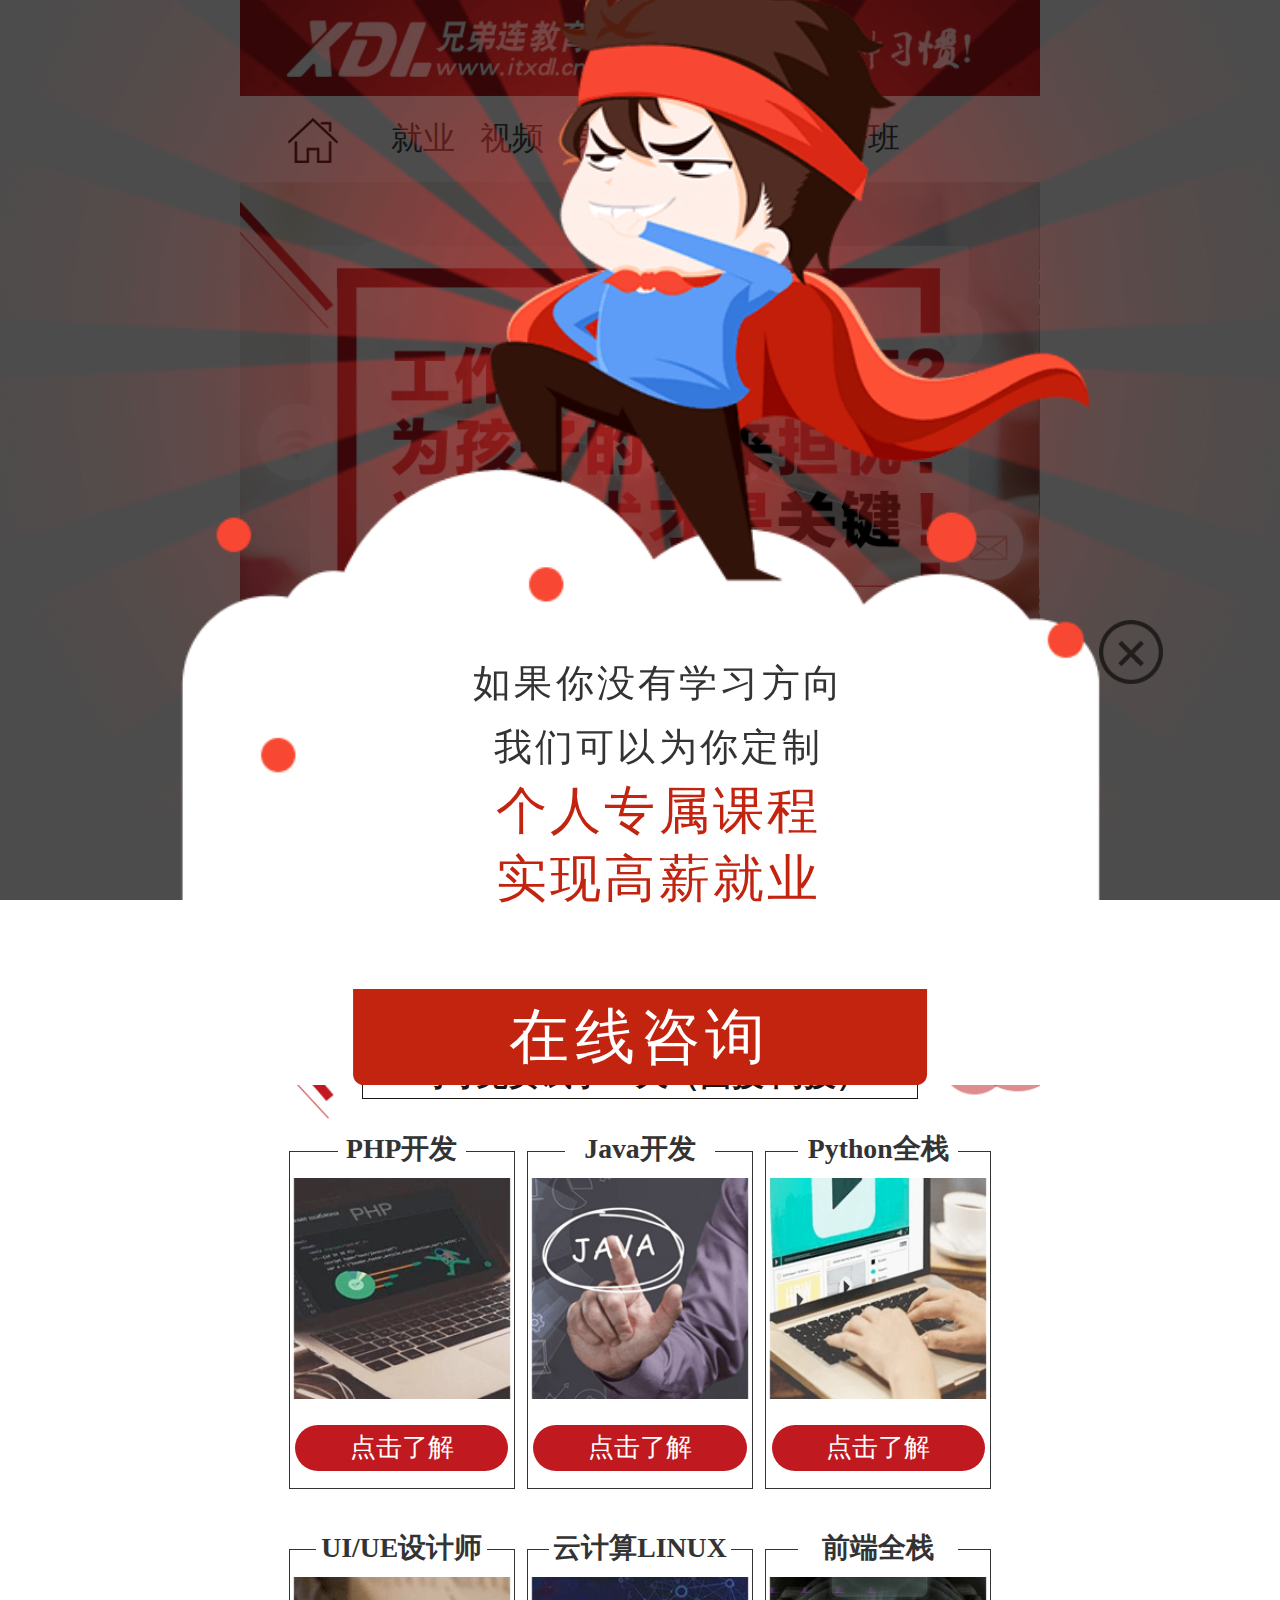
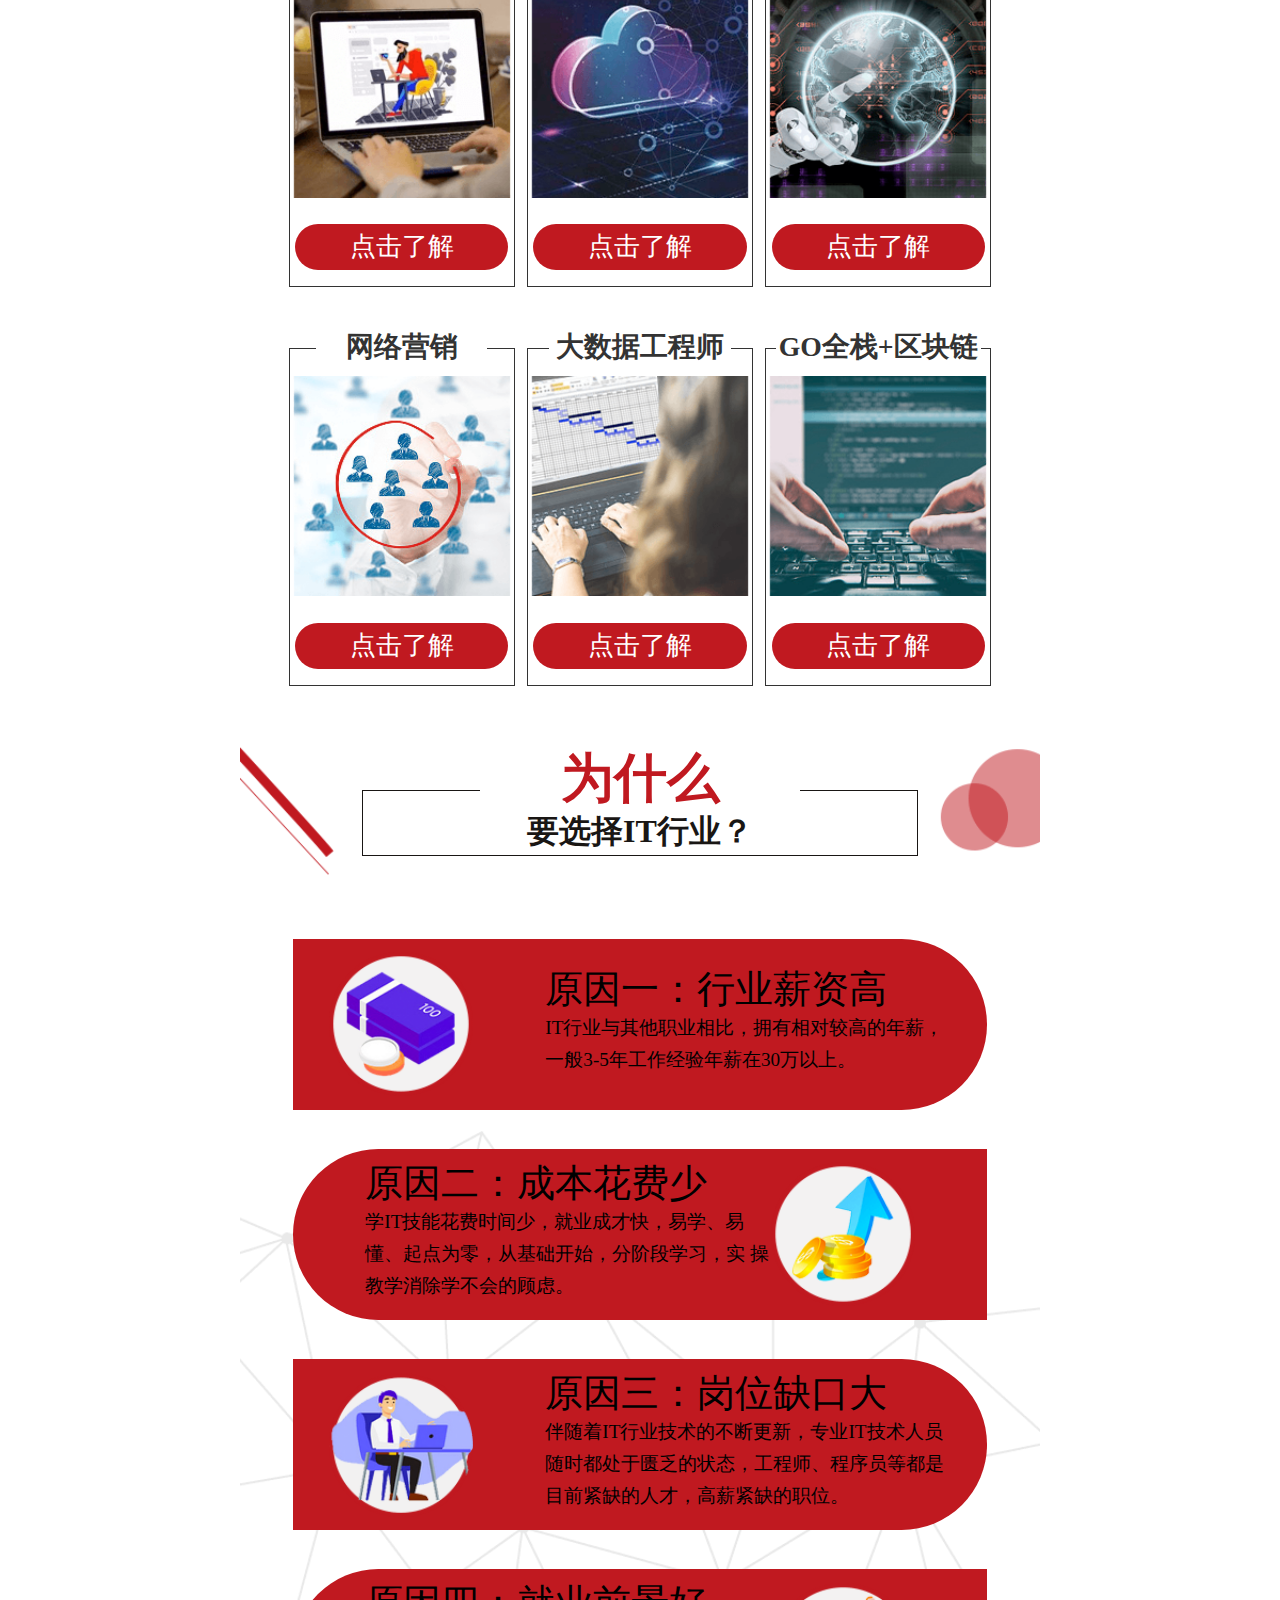
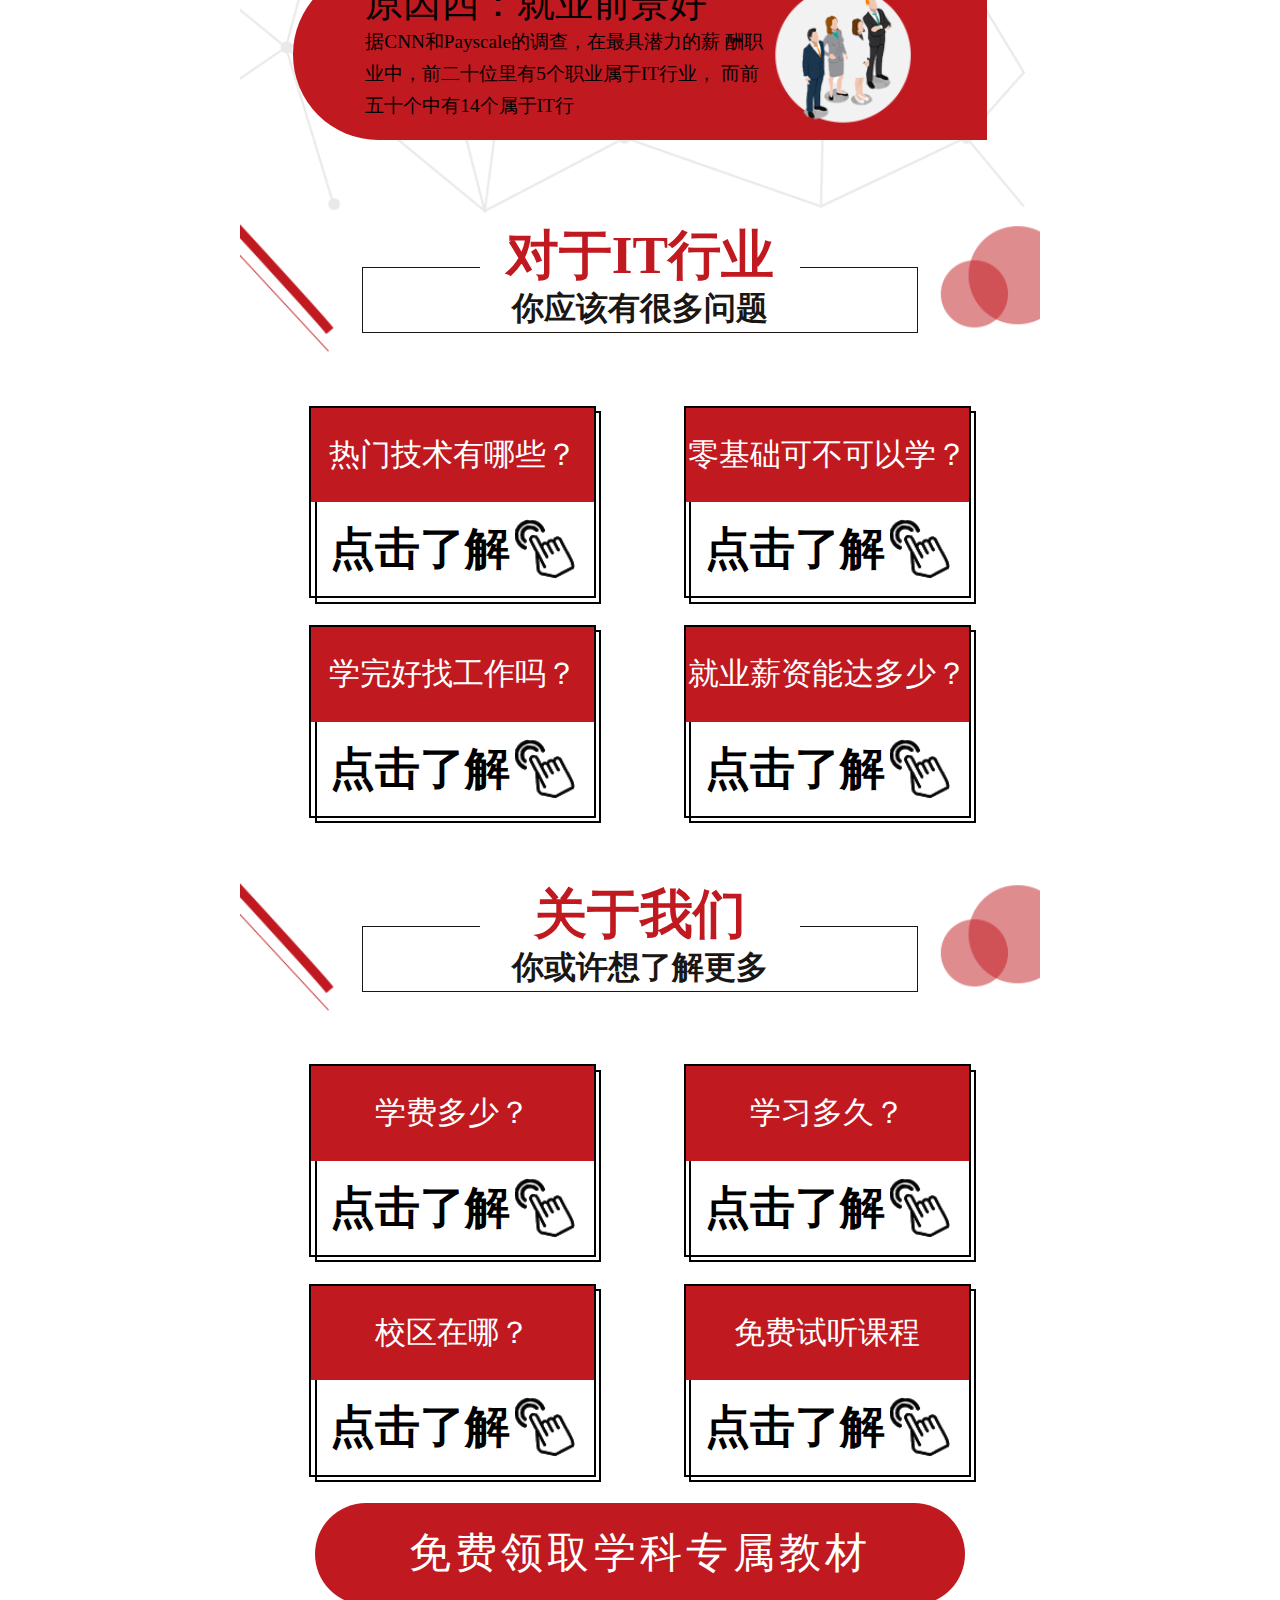
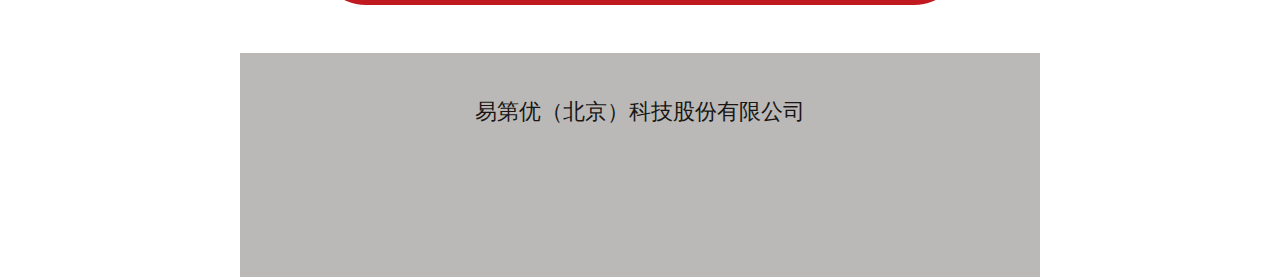
<file: xxl/index.html>
<!DOCTYPE html>
<html lang="en">
<head>
    <meta charset="UTF-8">
    <meta name="viewport" content="width=device-width, initial-scale=1.0, maximum-scale=1.0, minimum-scale=1.0, user-scalable=no" />
    <meta http-equiv="X-UA-Compatible" content="ie=edge">
    <meta http-equiv="X-UA-Compatible" content="ie=edge">
    <title>兄弟连</title>
    <meta name="keywords" content="">
    <meta name="description" content="">
    <link rel="stylesheet" href="./css/index.css">
    <link rel="shortcut icon" type="images/x-icon" href="http://www.itxdl.cn/favicon.ico">
    <script>
        (function() {
            var _53code = document.createElement("script");
            _53code.src = "https://tb.53kf.com/code/code/10143228/4";
            var s = document.getElementsByTagName("script")[0];
            s.parentNode.insertBefore(_53code, s);
        })();
    </script>
</head>
<body style="visibility: hidden;">
    <div class="wrapper">
        <div class="modal">
            <div class="modal-content">
                <p>
                    如果你没有学习方向 <br>
                    我们可以为你定制 <br>
                    <span>
                        个人专属课程 <br>
                        实现高薪就业 <br>
                    </span>
                </p>
                <a href="http://tb.53kf.com/code/client/10143228/4" target="_blank">
                    在线咨询
                </a>
                <button></button>
            </div>
        </div>
        <div class="logo">
            <img alt="" src="./imgs/logo.png">
        </div>
        <div class="nav">
            <div class="nav-content">
                <a target="_blank" href="//m.itxdl.cn" class="home" target="_blank"></a>
                <ul>
                    <li>
                        <a target="_blank" href="http://tb.53kf.com/code/client/10143228/4">就业</a>
                        <a target="_blank" href="http://tb.53kf.com/code/client/10143228/4">视频</a>
                        <a target="_blank" href="http://tb.53kf.com/code/client/10143228/4">课程</a>
                        <a target="_blank" href="http://tb.53kf.com/code/client/10143228/4">师资</a>
                        <a target="_blank" href="http://tb.53kf.com/code/client/10143228/4">我们</a>
                        <a target="_blank" href="http://tb.53kf.com/code/client/10143228/4">开班</a>
                    </li>
                </ul>
            </div>
        </div>
        <div class="box-item box-item1">
            <p>九大IT高薪技术解决你的问题</p>
            <p>在这里学习不限基础，不限学历，不限英语</p>
            <p>3-5个月学完推荐名企就业 平均薪资8千起 </p>
        </div>
        <div class="box-item box-item2">
            <div class="title">
                <div class="info">
                    <p class="item1">九大IT课程</p>
                    <p class="item2">均可免费试学20天（面授/网授）</p>
                </div>
            </div>
            <ul class="course">
                <li class="course-item1">
                    <p class="item-title">PHP开发</p>
                    <img src="./imgs/course-item1.png" alt="" class="item-pic">
                    <a target="_blank" href="http://tb.53kf.com/code/client/10143228/4" class="item-btn">点击了解</a>
                </li>
                <li class="course-item2">
                    <p class="item-title">Java开发</p>
                    <img src="./imgs/course-item2.png" alt="" class="item-pic">
                    <a target="_blank" href="http://tb.53kf.com/code/client/10143228/4" class="item-btn">点击了解</a>
                </li>
                <li class="course-item3">
                    <p class="item-title">Python全栈</p>
                    <img src="./imgs/course-item3.png" alt="" class="item-pic">
                    <a target="_blank" href="http://tb.53kf.com/code/client/10143228/4" class="item-btn">点击了解</a>
                </li>
                <li class="course-item4">
                    <p class="item-title">UI/UE设计师</p>
                    <img src="./imgs/course-item4.png" alt="" class="item-pic">
                    <a target="_blank" href="http://tb.53kf.com/code/client/10143228/4" class="item-btn">点击了解</a>
                </li>
                <li class="course-item5">
                    <p class="item-title">云计算LINUX</p>
                    <img src="./imgs/course-item5.png" alt="" class="item-pic">
                    <a target="_blank" href="http://tb.53kf.com/code/client/10143228/4" class="item-btn">点击了解</a>
                </li>
                <li class="course-item6">
                    <p class="item-title">前端全栈</p>
                    <img src="./imgs/course-item6.png" alt="" class="item-pic">
                    <a target="_blank" href="http://tb.53kf.com/code/client/10143228/4" class="item-btn">点击了解</a>
                </li>
                <li class="course-item7">
                    <p class="item-title">网络营销</p>
                    <img src="./imgs/course-item7.png" alt="" class="item-pic">
                    <a target="_blank" href="http://tb.53kf.com/code/client/10143228/4" class="item-btn">点击了解</a>
                </li>
                <li class="course-item8">
                    <p class="item-title">大数据工程师</p>
                    <img src="./imgs/course-item8.png" alt="" class="item-pic">
                    <a target="_blank" href="http://tb.53kf.com/code/client/10143228/4" class="item-btn">点击了解</a>
                </li>
                <li class="course-item9">
                    <p class="item-title">GO全栈+区块链</p>
                    <img src="./imgs/course-item9.png" alt="" class="item-pic">
                    <a target="_blank" href="http://tb.53kf.com/code/client/10143228/4" class="item-btn">点击了解</a>
                </li>
            </ul>
        </div>
        <div class="box-item box-item3">
            <div class="title">
                <div class="info">
                    <p class="item1">为什么</p>
                    <p class="item2">要选择IT行业？</p>
                </div>
            </div>
            <div class="work">
                <div class="reason reason1">
                    <img src="./imgs/work-item1.png" alt="" class="pic">
                    <p class="detail"><span>原因一：行业薪资高</span><br>IT行业与其他职业相比，拥有相对较高的年薪， 一般3-5年工作经验年薪在30万以上。 </p>
                </div>
                <div class="reason reason2">
                    <img src="./imgs/work-item2.png" alt="" class="pic">
                    <p class="detail"><span>原因二：成本花费少</span><br>学IT技能花费时间少，就业成才快，易学、易 懂、起点为零，从基础开始，分阶段学习，实 操教学消除学不会的顾虑。 </p>
                </div>
                <div class="reason reason3">
                    <img src="./imgs/work-item3.png" alt="" class="pic">
                    <p class="detail"><span>原因三：岗位缺口大</span><br>伴随着IT行业技术的不断更新，专业IT技术人员 随时都处于匮乏的状态，工程师、程序员等都是 目前紧缺的人才，高薪紧缺的职位。 </p>
                </div>
                <div class="reason reason4">
                    <img src="./imgs/work-item4.png" alt="" class="pic">
                    <p class="detail"><span>原因四：就业前景好</span><br>据CNN和Payscale的调查，在最具潜力的薪 酬职业中，前二十位里有5个职业属于IT行业， 而前五十个中有14个属于IT行</p>
                </div>
            </div>
        </div>
        <div class="box-item box-item4">
            <div class="title">
                <div class="info">
                    <p class="item1">对于IT行业</p>
                    <p class="item2">你应该有很多问题</p>
                </div>
            </div>
            <ul class="job">
                <li class="item item1">
                    <a href="http://tb.53kf.com/code/client/10143228/4" target="_blank">
                        <p class="question">热门技术有哪些？</p>
                        <div class="click-area">
                            <p class="click">点击了解</p>
                            <img src="./imgs/click.png" alt="" class="hand">
                        </div>
                    </a>
                </li>
                <li class="item item2">
                    <a href="http://tb.53kf.com/code/client/10143228/4" target="_blank">
                        <p class="question">零基础可不可以学？</p>
                        <div class="click-area">
                            <p class="click">点击了解</p>
                            <img src="./imgs/click.png" alt="" class="hand">
                        </div>
                    </a>
                </li>
                <li class="item item3">
                    <a href="http://tb.53kf.com/code/client/10143228/4" target="_blank">
                        <p class="question">学完好找工作吗？</p>
                        <div class="click-area">
                            <p class="click">点击了解</p>
                            <img src="./imgs/click.png" alt="" class="hand">
                        </div>
                    </a>
                </li>
                <li class="item item4">
                    <a href="http://tb.53kf.com/code/client/10143228/4" target="_blank">
                        <p class="question">就业薪资能达多少？</p>
                        <div class="click-area">
                            <p class="click">点击了解</p>
                            <img src="./imgs/click.png" alt="" class="hand">
                        </div>
                    </a>
                </li>
            </ul>
        </div>
        <div class="box-item box-item5">
            <div class="title">
                <div class="info">
                    <p class="item1">关于我们</p>
                    <p class="item2">你或许想了解更多</p>
                </div>
            </div>
            <ul class="aboutus">
                <li class="item item1">
                    <a href="http://tb.53kf.com/code/client/10143228/4" target="_blank">
                        <p class="question">学费多少？</p>
                        <div class="click-area">
                            <p class="click">点击了解</p>
                            <img src="./imgs/click.png" alt="" class="hand">
                        </div>
                    </a>
                </li>
                <li class="item item2">
                    <a href="http://tb.53kf.com/code/client/10143228/4" target="_blank">
                        <p class="question">学习多久？</p>
                        <div class="click-area">
                            <p class="click">点击了解</p>
                            <img src="./imgs/click.png" alt="" class="hand">
                        </div>
                    </a>
                </li>
                <li class="item item3">
                    <a href="http://tb.53kf.com/code/client/10143228/4" target="_blank">
                        <p class="question">校区在哪？</p>
                        <div class="click-area">
                            <p class="click">点击了解</p>
                            <img src="./imgs/click.png" alt="" class="hand">
                        </div>
                    </a>
                </li>
                <li class="item item4">
                    <a href="http://tb.53kf.com/code/client/10143228/4" target="_blank">
                        <p class="question">免费试听课程</p>
                        <div class="click-area">
                            <p class="click">点击了解</p>
                            <img src="./imgs/click.png" alt="" class="hand">
                        </div>
                    </a>
                </li>
            </ul>
            <a href="http://tb.53kf.com/code/client/10143228/4" class="free-btn" target="_blank">免费领取学科专属教材</a>
        </div>
        <div class="footer">易第优（北京）科技股份有限公司</div>
    </div>
    <script src="./js/rem.min.js"></script>
    <script src="./js/jquery-3.3.1.min.js"></script>
    <script src="./js/index.js"></script>
</body>
</html>
</file>
<file: sakura/style.css>
body {
    padding:0;
    margin:0;
    overflow:hidden;
	height: 600px;
}
canvas {
    padding:0;
    margin:0;
}
div.btnbg {
    position:fixed;
    left:0;
    top:0;
}
</file>
<file: train_m/css/index.css>
* {
  margin: 0;
  padding: 0;
  list-style: none;
}

a {
  text-decoration: none;
}

body {
  background: #ffffff;
}

input {
  border: 0;
}

::-webkit-input-placeholder {
  /* WebKit, Blink, Edge */
  color: #666;
}

:-moz-placeholder {
  /* Mozilla Firefox 4 to 18 */
  color: #666;
}

::-moz-placeholder {
  /* Mozilla Firefox 19+ */
  color: #666;
}

:-ms-input-placeholder {
  /* Internet Explorer 10-11 */
  color: #666;
}

.wrapper {
  position: relative;
  height: 100%;
  max-width: 7.5rem;
  margin: 0 auto;
  overflow: hidden;
}

.wrapper .logo {
  background: #fff;
  line-height: 0;
  width: 100%;
  height: 0.9rem;
  margin: 0 auto;
}

.wrapper .logo img {
  width: 100%;
  height: 0.9rem;
  margin: 0;
}

.wrapper .title-font {
  margin-top: 1.1rem;
  text-align: center;
  font-size: 0.36rem;
  font-weight: 900;
  color: #444444;
}

.wrapper .title-font .font-kong {
  padding-left: 0.42rem;
}

.wrapper .nav {
  background: #fff;
  width: 100%;
  height: 0.9rem;
}

.wrapper .nav-center {
  margin: 0 auto;
  background: #fff;
  width: 7.1rem;
  height: 0.9rem;
}

.wrapper .nav-center .home {
  float: left;
  margin-top: 0.24rem;
  margin-left: 0.35rem;
  width: 0.5rem;
  height: 0.47rem;
  background: url("../imgs/home.png") no-repeat no-repeat center;
  background-size: 100%;
}

.wrapper .nav-center ul {
  margin: 0;
  padding: 0;
  float: right;
  width: 5.8rem;
  height: 100%;
}

.wrapper .nav-center ul li {
  margin-top: 0.24rem;
  float: left;
  height: 100%;
  margin-right: 0.4rem;
  line-height: 0;
}

.wrapper .nav-center ul li a {
  text-align: center;
  font-size: 0.36rem;
  color: #464646;
}

.wrapper .nav-center ul li:hover a {
  color: #b3171b;
}

.wrapper .banner {
  width: 100%;
  overflow: hidden;
}

.wrapper .banner .banner-swiper-container {
  width: 100%;
  height: 100%;
}

.wrapper .banner .swiper-slide {
  display: -webkit-box;
  display: -ms-flexbox;
  display: flex;
  -webkit-box-pack: center;
  -ms-flex-pack: center;
  justify-content: center;
  -webkit-box-align: center;
  -ms-flex-align: center;
  align-items: center;
}

.wrapper .banner .swiper-slide img {
  width: 7.5rem;
}

.wrapper .box-item1 {
  width: 100%;
  overflow: hidden;
}

.wrapper .box-item1 .title {
  margin-top: 0.2rem;
  font-size: 0.36rem;
  color: #333;
  text-align: center;
}

.wrapper .box-item1 .title span {
  color: #b20a19;
}

.wrapper .box-item1 .intro {
  position: relative;
  margin-top: 0.5rem;
  width: 100%;
  height: 3.25rem;
}

.wrapper .box-item1 .intro .course {
  margin: 0 auto;
  width: 6.9rem;
  border: 1px solid transparent;
  overflow: hidden;
}

.wrapper .box-item1 .intro .course span {
  float: left;
  display: block;
  width: 1.48rem;
  height: 0.65rem;
  font-size: 0.28rem;
  color: #fff;
  background: #b20a19;
  text-align: center;
  line-height: 0.65rem;
}

.wrapper .box-item1 .intro .course .detail {
  position: relative;
  float: left;
  margin-left: 0.2rem;
  width: 5.15rem;
  height: 1.05rem;
  background: #eee;
}

.wrapper .box-item1 .intro .course .detail p {
  margin: 0 auto;
  margin-top: 0.2rem;
  width: 4.57rem;
  font-size: 0.24rem;
  color: #b20a19;
}

.wrapper .box-item1 .intro .course .detail div {
  position: absolute;
  width: 0.65rem;
  height: 0.3rem;
}

.wrapper .box-item1 .intro .course .detail .lt {
  border-left: 1px solid #b20a19;
  border-top: 1px solid #b20a19;
  left: 0;
  top: 0;
}

.wrapper .box-item1 .intro .course .detail .rt {
  border-right: 1px solid #b20a19;
  border-top: 1px solid #b20a19;
  right: 0;
  top: 0;
}

.wrapper .box-item1 .intro .course .detail .lb {
  border-left: 1px solid #b20a19;
  border-bottom: 1px solid #b20a19;
  left: 0;
  bottom: 0;
}

.wrapper .box-item1 .intro .course .detail .rb {
  right: 0;
  bottom: 0;
  border-right: 1px solid #b20a19;
  border-bottom: 1px solid #b20a19;
}

.wrapper .box-item1 .intro .subject {
  margin: 0 auto;
  margin-top: 0.3rem;
  width: 6.9rem;
  border: 1px solid transparent;
  overflow: hidden;
}

.wrapper .box-item1 .intro .subject span {
  float: left;
  display: block;
  width: 1.48rem;
  height: 0.65rem;
  font-size: 0.28rem;
  color: #fff;
  background: #b20a19;
  text-align: center;
  line-height: 0.65rem;
}

.wrapper .box-item1 .intro .subject .detail {
  float: left;
  position: relative;
  margin-left: 0.2rem;
  width: 5.15rem;
  height: 1.4rem;
  font-size: 0.24rem;
  background: #eee;
}

.wrapper .box-item1 .intro .subject .detail p {
  margin-left: 0.25rem;
  margin-top: 0.2rem;
  width: 2.97rem;
  font-size: 0.24rem;
  color: #b20a19;
}

.wrapper .box-item1 .intro .subject .detail div {
  position: absolute;
  width: 0.65rem;
  height: 0.3rem;
}

.wrapper .box-item1 .intro .subject .detail .lt {
  border-left: 1px solid #b20a19;
  border-top: 1px solid #b20a19;
  left: 0;
  top: 0;
}

.wrapper .box-item1 .intro .subject .detail .rt {
  border-right: 1px solid #b20a19;
  border-top: 1px solid #b20a19;
  right: 0;
  top: 0;
}

.wrapper .box-item1 .intro .subject .detail .lb {
  border-left: 1px solid #b20a19;
  border-bottom: 1px solid #b20a19;
  left: 0;
  bottom: 0;
}

.wrapper .box-item1 .intro .subject .detail .rb {
  right: 0;
  bottom: 0;
  border-right: 1px solid #b20a19;
  border-bottom: 1px solid #b20a19;
}

.wrapper .box-item1 .intro .front-pic {
  position: absolute;
  right: 0;
  bottom: 0;
  width: 6.78rem;
}

.wrapper .box-item2 {
  margin-top: 0.5rem;
  width: 100%;
  height: 7.04rem;
  background: url(../imgs/box-item2-bg.jpg) center no-repeat;
  background-size: 100%;
  overflow: hidden;
}

.wrapper .box-item2 .title {
  margin-top: 0.4rem;
  font-size: 0.36rem;
  color: #fff;
  text-align: center;
}

.wrapper .box-item2 .title span {
  color: #b20a19;
}

.wrapper .box-item2 .subtitle {
  margin: 0.25rem 0;
  font-size: 0.28rem;
  color: #fff;
  text-align: center;
}

.wrapper .box-item2 .subject-content {
  display: -webkit-box;
  display: -ms-flexbox;
  display: flex;
  display: -webkit-flex;
  -ms-flex-wrap: wrap;
      flex-wrap: wrap;
  -webkit-box-pack: justify;
      -ms-flex-pack: justify;
          justify-content: space-between;
  -ms-flex-line-pack: start;
      align-content: flex-start;
  margin: 0 auto;
  width: 7.12rem;
}

.wrapper .box-item2 .subject-content .item {
  width: 1.71rem;
}

.wrapper .box-item2 .subject-content .item .item-pic {
  display: block;
  width: 100%;
}

.wrapper .box-item2 .subject-content .item .item-title {
  margin: 0.2rem 0 0.25rem;
  color: #fff;
  text-align: center;
  font-size: 0.24rem;
}

.wrapper .box-item3 {
  width: 100%;
  overflow: hidden;
}

.wrapper .box-item3 .title {
  margin-top: 0.4rem;
  font-size: 0.36rem;
  color: #333;
  text-align: center;
}

.wrapper .box-item3 .title span {
  color: #b20a19;
}

.wrapper .box-item3 .class {
  margin-top: 0.45rem;
  width: 7.31rem;
  height: 6.59rem;
  overflow: hidden;
  background: url(../imgs/box-item3-bg.png) center no-repeat;
  background-size: 100%;
}

.wrapper .box-item3 .class .row1 {
  width: 100%;
  overflow: hidden;
}

.wrapper .box-item3 .class .row1 p {
  margin-top: 0.55rem;
  margin-left: 0.4rem;
  float: left;
  width: 2rem;
  color: #fff;
  font-size: 0.22rem;
  text-align: center;
}

.wrapper .box-item3 .class .row1 p .big {
  display: block;
  font-size: 0.28rem;
  line-height: 0.4rem;
}

.wrapper .box-item3 .class .row1 p .del {
  text-decoration: line-through;
}

.wrapper .box-item3 .class .row1 p:nth-child(3) {
  text-align: left;
  text-indent: 0.4rem;
}

.wrapper .box-item3 .class .row2 {
  width: 100%;
  overflow: hidden;
}

.wrapper .box-item3 .class .row2 p {
  margin-top: 1.9rem;
  margin-left: 0.55rem;
  float: left;
  width: 2.85rem;
  color: #fff;
  font-size: 0.22rem;
  text-align: center;
}

.wrapper .box-item3 .class .row2 p .big {
  display: block;
  font-size: 0.28rem;
  line-height: 0.4rem;
}

.wrapper .box-item3 .class .row2 p:nth-child(2) {
  margin-top: 1.3rem;
  margin-left: 0.5rem;
  text-align: left;
}

.wrapper .box-item3 .class .row2 p:nth-child(2) .item {
  display: block;
  margin-bottom: 0.05rem;
  width: 3.5rem;
  overflow: hidden;
}

.wrapper .box-item3 .class .row2 p:nth-child(2) .item img {
  display: block;
  float: left;
  margin-right: 0.1rem;
  margin-top: 0.04rem;
  width: 0.28rem;
}

.wrapper .box-item3 .class .row2 p:nth-child(2) .item span {
  display: block;
  float: left;
  width: 2.9rem;
}

.wrapper .box-item3 .class .row2 p:nth-child(2) .item:nth-child(2) {
  margin-top: 0.2rem;
}

.wrapper .box-item4 {
  margin-top: 0.5rem;
  width: 100%;
  height: 10.09rem;
  overflow: hidden;
  background: url(../imgs/box-item4-bg.jpg) center no-repeat;
  background-size: 100%;
}

.wrapper .box-item4 .title {
  margin-top: 0.4rem;
  font-size: 0.36rem;
  color: #fff;
  text-align: center;
}

.wrapper .box-item4 .title span {
  color: #b20a19;
}

.wrapper .box-item4 .subtitle {
  margin: 0.25rem 0;
  font-size: 0.28rem;
  color: #fff;
  text-align: center;
}

.wrapper .box-item4 .step-swiper-container {
  width: 100%;
}

.wrapper .box-item4 .step-swiper-container .swiper-wrapper .swiper-slide {
  background-position: center;
  background-size: cover;
  width: 5.3rem;
  height: 7rem;
  opacity: .5;
}

.wrapper .box-item4 .step-swiper-container .swiper-wrapper .swiper-slide .item {
  width: 5.3rem;
  height: 7rem;
  background: url(../imgs/step-bg.png) center no-repeat;
  border-radius: 0.02rem;
  overflow: hidden;
}

.wrapper .box-item4 .step-swiper-container .swiper-wrapper .swiper-slide .item .title {
  margin: 0.25rem 0;
  font-size: 0.32rem;
  color: #fff;
  text-align: center;
}

.wrapper .box-item4 .step-swiper-container .swiper-wrapper .swiper-slide .item .detail {
  margin: 0 auto;
  width: 4.85rem;
  height: 5.8rem;
  background: #fff;
  border-radius: 0.02rem;
  overflow: hidden;
}

.wrapper .box-item4 .step-swiper-container .swiper-wrapper .swiper-slide .item .detail h4, .wrapper .box-item4 .step-swiper-container .swiper-wrapper .swiper-slide .item .detail p {
  margin: 0 auto;
  width: 4.5rem;
}

.wrapper .box-item4 .step-swiper-container .swiper-wrapper .swiper-slide .item .detail h4 {
  margin-top: 0.15rem;
  margin-bottom: 0.05rem;
  font-size: 0.26rem;
  font-weight: normal;
  color: #b20a19;
}

.wrapper .box-item4 .step-swiper-container .swiper-wrapper .swiper-slide .item .detail p, .wrapper .box-item4 .step-swiper-container .swiper-wrapper .swiper-slide .item .detail table {
  font-size: 0.22rem;
  color: #333;
  line-height: 0.41rem;
}

.wrapper .box-item4 .step-swiper-container .swiper-wrapper .swiper-slide .item .detail table {
  display: block;
  margin: 0 auto;
  width: 4.65rem;
}

.wrapper .box-item4 .step-swiper-container .swiper-wrapper .swiper-slide .item .detail table tr td {
  vertical-align: top;
}

.wrapper .box-item4 .step-swiper-container .swiper-wrapper .swiper-slide .item4 .detail table:nth-child(2) tr td:nth-child(2) {
  width: 1.75rem;
}

.wrapper .box-item4 .step-swiper-container .swiper-wrapper .swiper-slide .item4 .detail table:nth-child(2) tr td:nth-child(4) {
  width: 1.35rem;
}

.wrapper .box-item4 .step-swiper-container .swiper-wrapper .swiper-slide .item6 .detail table:nth-child(2) tr td:nth-child(2) {
  width: 1.8rem;
}

.wrapper .box-item4 .step-swiper-container .swiper-wrapper .swiper-slide .item6 .detail table:nth-child(2) tr td:nth-child(4) {
  width: 2.5rem;
}

.wrapper .box-item4 .step-swiper-container .swiper-wrapper .swiper-slide .item7 .detail table:nth-child(2) {
  width: 100%;
  white-space: nowrap;
}

.wrapper .box-item4 .step-swiper-container .swiper-wrapper .swiper-slide .item7 .detail table:nth-child(2) tr td:nth-child(2) {
  width: 1.8rem;
}

.wrapper .box-item4 .step-swiper-container .swiper-wrapper .swiper-slide .item7 .detail table:nth-child(2) tr td:nth-child(4) {
  width: 2.3rem;
}

.wrapper .box-item4 .step-swiper-container .swiper-wrapper .swiper-slide-active {
  opacity: 1;
}

.wrapper .box-item4 .swiper-container-horizontal > .swiper-pagination-bullets {
  bottom: -1rem;
}

.wrapper .box-item4 .swiper-container-horizontal > .swiper-pagination-bullets .swiper-pagination-bullet {
  background: #fff;
}

.wrapper .box-item4 .swiper-container-horizontal > .swiper-pagination-bullets .swiper-pagination-bullet-active {
  background: #b20a19;
}

.wrapper .box-item5 {
  width: 100%;
  overflow: hidden;
}

.wrapper .box-item5 .title {
  margin-top: 0.4rem;
  font-size: 0.36rem;
  color: #333;
  text-align: center;
}

.wrapper .box-item5 .title span {
  color: #b20a19;
}

.wrapper .box-item5 .box-item5-content {
  margin-top: 0.4rem;
  position: relative;
  width: 100%;
  height: 6.1rem;
  background: url(../imgs/box-item5-bg.png) center top no-repeat;
  background-size: 100%;
}

.wrapper .box-item5 .box-item5-content p {
  position: absolute;
  font-size: 0.22rem;
  color: #333;
}

.wrapper .box-item5 .box-item5-content .item1 {
  width: 1.77rem;
  top: 1.1rem;
  left: 0.4rem;
}

.wrapper .box-item5 .box-item5-content .item2 {
  width: 2.33rem;
  top: 1.1rem;
  right: 0.1rem;
}

.wrapper .box-item5 .box-item5-content .item3 {
  width: 2rem;
  top: 2.93rem;
  left: 0.3rem;
}

.wrapper .box-item5 .box-item5-content .item4 {
  width: 2rem;
  top: 2.93rem;
  right: 0.1rem;
}

.wrapper .box-item5 .box-item5-content .item5 {
  width: 2.75rem;
  top: 4.93rem;
  left: 0.3rem;
}

.wrapper .box-item5 .box-item5-content .item6 {
  width: 2.5rem;
  top: 4.93rem;
  right: 0.1rem;
}

.wrapper .box-item6 {
  margin-top: 0.55rem;
  width: 100%;
  height: 10.23rem;
  overflow: hidden;
  background: url(../imgs/box-item6-bg.jpg) center no-repeat;
  background-size: 100%;
}

.wrapper .box-item6 .title {
  margin-top: 0.4rem;
  font-size: 0.36rem;
  color: #fff;
  text-align: center;
}

.wrapper .box-item6 .title span {
  color: #b20a19;
}

.wrapper .box-item6 .subtitle {
  margin: 0.25rem 0 0.4rem;
  font-size: 0.28rem;
  color: #fff;
  text-align: center;
}

.wrapper .box-item6 .who {
  margin: 0 auto;
  width: 7.11rem;
  overflow: hidden;
}

.wrapper .box-item6 .who .title {
  margin: 0 auto;
  padding-bottom: 0.1rem;
  width: 1.46rem;
  color: #fff;
  font-size: 0.46rem;
  text-align: center;
  border-bottom: 0.07rem solid #b20a19;
}

.wrapper .box-item6 .who .info {
  margin-top: 0.25rem;
  display: -webkit-box;
  display: -ms-flexbox;
  display: flex;
  display: -webkit-flex;
  -ms-flex-wrap: nowrap;
      flex-wrap: nowrap;
  -ms-flex-pack: distribute;
      justify-content: space-around;
  width: 100%;
  height: 2.77rem;
  overflow: hidden;
  background: url(../imgs/who-bg.png) center no-repeat;
  background-size: 100%;
}

.wrapper .box-item6 .who .info .item {
  width: 2.18rem;
  margin-top: 0.4rem;
}

.wrapper .box-item6 .who .info .item .pic {
  display: block;
  margin: 0 auto;
  width: 1.21rem;
}

.wrapper .box-item6 .who .info .item .detail {
  font-size: 0.24rem;
  color: #333;
  text-align: center;
}

.wrapper .box-item6 .want {
  margin: 0 auto;
  width: 7.11rem;
  overflow: hidden;
}

.wrapper .box-item6 .want .title {
  margin: 0 auto;
  padding-bottom: 0.1rem;
  width: 1.46rem;
  color: #fff;
  font-size: 0.46rem;
  text-align: center;
  border-bottom: 0.07rem solid #b20a19;
}

.wrapper .box-item6 .want .info {
  margin-top: 0.25rem;
  display: -webkit-box;
  display: -ms-flexbox;
  display: flex;
  display: -webkit-flex;
  -ms-flex-wrap: nowrap;
      flex-wrap: nowrap;
  -ms-flex-pack: distribute;
      justify-content: space-around;
  width: 100%;
  height: 2.83rem;
  overflow: hidden;
  background: url(../imgs/want-bg.png) center no-repeat;
  background-size: 100%;
}

.wrapper .box-item6 .want .info .item {
  margin-top: 0.4rem;
}

.wrapper .box-item6 .want .info .item .pic {
  display: block;
  margin: 0 auto;
  height: 1.15rem;
}

.wrapper .box-item6 .want .info .item .detail {
  font-size: 0.24rem;
  color: #fff;
  text-align: center;
}

.wrapper .box-item6 .want .info .item1 {
  width: 2.4rem;
}

.wrapper .box-item6 .want .info .item2 {
  width: 1.7rem;
}

.wrapper .box-item6 .want .info .item3 {
  width: 2rem;
}

.wrapper .box-item7 {
  width: 100%;
  height: 7.05rem;
  overflow: hidden;
  background: url(../imgs/form-bg.png) center no-repeat;
  background-size: 100%;
}

.wrapper .box-item7 .title {
  margin: 0.45rem 0;
  font-size: 0.36rem;
  color: #b20a19;
  text-align: center;
}

.wrapper .box-item7 .form-content {
  margin: 0 auto;
  width: 6.8rem;
  height: 4.9rem;
  background: #fff;
  border-radius: 0.05rem;
  -webkit-box-shadow: 0 0 0.3rem 1px #999;
          box-shadow: 0 0 0.3rem 1px #999;
  overflow: hidden;
}

.wrapper .box-item7 .form-content .name, .wrapper .box-item7 .form-content .tel {
  margin: 0 auto;
  width: 6rem;
  height: 0.88rem;
  overflow: hidden;
}

.wrapper .box-item7 .form-content .name input, .wrapper .box-item7 .form-content .tel input {
  display: block;
  margin-left: 0.9rem;
  width: 5rem;
  height: 0.82rem;
  color: #333;
  font-size: 0.28rem;
  background: none;
  outline: none;
  border: 0.03rem solid #b20a19;
  border-radius: 0.08rem;
  text-indent: 0.2rem;
}

.wrapper .box-item7 .form-content .name {
  margin-top: 0.82rem;
  background: url(../imgs/form-name.png) left center no-repeat;
  background-size: 0.44rem 0.52rem;
}

.wrapper .box-item7 .form-content .tel {
  margin-top: 0.45rem;
  background: url(../imgs/form-tel.png) left center no-repeat;
  background-size: 0.56rem 0.56rem;
}

.wrapper .box-item7 .form-content .submit {
  border: 0;
  outline: 0;
  margin: 0 auto;
  margin-top: 0.54rem;
  display: -webkit-box;
  display: -ms-flexbox;
  display: flex;
  display: -webkit-flex;
  -webkit-box-pack: center;
      -ms-flex-pack: center;
          justify-content: center;
  -webkit-box-align: center;
      -ms-flex-align: center;
          align-items: center;
  width: 2.5rem;
  height: 0.78rem;
  font-size: 0.36rem;
  color: #fff;
  background: #b20a19;
  text-align: center;
  line-height: 0.36rem;
  border-radius: 0.08rem;
}

.wrapper .box-item7 .form-content .submit img {
  display: block;
  margin-left: 0.05rem;
  height: 0.26rem;
}

.wrapper .box-item8 {
  width: 100%;
  height: 12.77rem;
  overflow: hidden;
  background: url(../imgs/question-bg.jpg) center no-repeat;
  background-size: 100%;
  text-align: center;
  padding-bottom: 1rem;
}

.wrapper .box-item8 .title {
  margin-top: 1rem;
  font-size: 0.36rem;
  color: #fff;
  text-align: center;
}

.wrapper .box-item8 .item {
  display: -webkit-box;
  display: -ms-flexbox;
  display: flex;
  display: -webkit-flex;
  -ms-flex-pack: distribute;
      justify-content: space-around;
  -webkit-box-align: center;
      -ms-flex-align: center;
          align-items: center;
  margin: 0 auto;
  margin-bottom: 0.2rem;
  width: 7.15rem;
  height: 1.6rem;
  background: #fff;
  border-radius: 0.08rem;
  text-align: left;
}

.wrapper .box-item8 .item .item-content {
  width: 4.95rem;
}

.wrapper .box-item8 .item .item-content .question {
  font-size: 0.26rem;
  color: #b20a19;
}

.wrapper .box-item8 .item .item-content .answer {
  font-size: 0.22rem;
  color: #333;
}

.wrapper .box-item8 .item .pic {
  display: block;
  width: 1.43rem;
}

.wrapper .box-item8 .item1 {
  margin-top: 0.4rem;
}

.wrapper .box-item8 .item2 .pic, .wrapper .box-item8 .item4 .pic {
  -webkit-box-ordinal-group: 0;
      -ms-flex-order: -1;
          order: -1;
}

.wrapper .box-item8 .item3 {
  height: 2.3rem;
}

.wrapper .box-item8 .item4 {
  height: 2.9rem;
}

.wrapper .box-item8 .more {
  display: -webkit-inline-box;
  display: -ms-inline-flexbox;
  display: inline-flex;
  display: -webkit-inline-flex;
  -webkit-box-pack: center;
      -ms-flex-pack: center;
          justify-content: center;
  -webkit-box-align: center;
      -ms-flex-align: center;
          align-items: center;
  width: 2.95rem;
  height: 0.78rem;
  font-size: 0.36rem;
  color: #fff;
  background: #b20a19;
  text-align: center;
  line-height: 0.36rem;
  border-radius: 0.08rem;
}

.wrapper .box-item8 .more img {
  display: block;
  margin-left: 0.05rem;
  height: 0.26rem;
}
/*# sourceMappingURL=index.css.map */
</file>
<file: xxl/css/index.css>
* {
  margin: 0;
  padding: 0;
  list-style: none;
}

a {
  text-decoration: none;
}

body {
  background: #ffffff;
}

input {
  border: 0;
}

.wrapper {
  position: relative;
  height: 100%;
  max-width: 8rem;
  margin: 0 auto;
  overflow: hidden;
}

.wrapper .logo {
  width: 100%;
  height: 0.96rem;
  position: relative;
  z-index: 3;
}

.wrapper .logo img {
  width: 100%;
  height: 100%;
}

.wrapper .nav {
  width: 100%;
  height: 0.853333rem;
  background: #fff;
  position: relative;
  z-index: 3;
}

.wrapper .nav-content {
  padding-left: 0.48rem;
  height: 100%;
  overflow: hidden;
}

.wrapper .nav-content .home {
  float: left;
  margin-top: 0.2rem;
  width: 0.5rem;
  height: 0.47rem;
  font-size: 0.64rem;
  color: #464646;
  background: url("../imgs/home.png") no-repeat no-repeat center;
  background-size: 100%;
}

.wrapper .nav-content ul {
  float: left;
  width: 6.186667rem;
  height: 100%;
  margin-left: 0.533333rem;
}

.wrapper .nav-content ul li {
  float: left;
  height: 100%;
  line-height: 0.4rem;
  margin-right: 0.597333rem;
}

.wrapper .nav-content ul li:last-child {
  margin-right: 0;
}

.wrapper .nav-content ul li a {
  font-size: 0.32rem;
  color: #464646;
}

.wrapper .box-item1 {
  width: 8rem;
  height: 7.89333rem;
  background: url(../imgs/banner.png) center no-repeat;
  background-size: 100%;
  overflow: hidden;
}

.wrapper .box-item1 p {
  text-align: center;
}

.wrapper .box-item1 p:nth-child(1) {
  font-size: 0.256rem;
  color: #c01920;
  margin-top: 3.89333rem;
}

.wrapper .box-item1 p:nth-child(2), .wrapper .box-item1 p:nth-child(3) {
  margin: 0 auto;
  width: 5.01333rem;
  height: 0.37333rem;
  font-size: 0.23467rem;
  color: #191614;
  margin-top: 0.26667rem;
  border: 1px solid #191614;
  line-height: 0.37333rem;
}

.wrapper .box-item1 p:nth-child(3) {
  margin-top: 0.16rem;
}

.wrapper .box-item2 {
  margin-top: 20px;
  width: 100%;
  overflow: hidden;
}

.wrapper .box-item2 .title {
  width: 8rem;
  height: 1.28rem;
  background: url(../imgs/title-bg.png) center no-repeat;
  background-size: 100%;
  overflow: hidden;
}

.wrapper .box-item2 .title .info {
  margin: 0 auto;
  margin-top: 0.42667rem;
  width: 5.54667rem;
  height: 0.64rem;
  border: 1px solid #191614;
}

.wrapper .box-item2 .title .info .item1 {
  margin: 0 auto;
  margin-top: -0.48rem;
  width: 3.2rem;
  font-size: 0.53333rem;
  color: #c01920;
  text-align: center;
  font-weight: bold;
  background: #fff;
}

.wrapper .box-item2 .title .info .item2 {
  font-size: 0.32rem;
  color: #191614;
  text-align: center;
  font-weight: bold;
  line-height: 0.32rem;
}

.wrapper .box-item2 .course {
  display: -webkit-box;
  display: -ms-flexbox;
  display: flex;
  -ms-flex-pack: distribute;
      justify-content: space-around;
  -ms-flex-wrap: wrap;
      flex-wrap: wrap;
  margin: 0 auto;
  width: 7.14667rem;
  overflow: hidden;
}

.wrapper .box-item2 .course li {
  margin-bottom: 0.608rem;
  width: 2.24rem;
  height: 3.36rem;
  border: 1px solid #333;
}

.wrapper .box-item2 .course li .item-title {
  color: #333;
  margin: 0 auto;
  margin-top: -0.21333rem;
  width: 2.048rem;
  font-size: 0.27733rem;
  text-align: center;
  background: #fff;
  font-weight: bold;
}

.wrapper .box-item2 .course li .item-pic {
  display: block;
  margin: 0.10667rem auto 0.26667rem;
  width: 2.176rem;
  height: 2.208rem;
}

.wrapper .box-item2 .course li .item-btn {
  display: block;
  margin: 0 auto;
  width: 2.13333rem;
  height: 0.45867rem;
  color: #fff;
  background: #c01920;
  font-size: 0.256rem;
  text-align: center;
  line-height: 0.45867rem;
  border-radius: 0.32rem;
}

.wrapper .box-item2 .course .course-item1, .wrapper .box-item2 .course .course-item2, .wrapper .box-item2 .course .course-item3 {
  margin-top: 0.32rem;
}

.wrapper .box-item2 .course .course-item1 .item-title {
  width: 1.28rem;
}

.wrapper .box-item2 .course .course-item2 .item-title {
  width: 1.49333rem;
}

.wrapper .box-item2 .course .course-item3 .item-title {
  width: 1.6rem;
}

.wrapper .box-item2 .course .course-item4 .item-title {
  width: 1.70667rem;
}

.wrapper .box-item2 .course .course-item5 .item-title {
  width: 1.81333rem;
}

.wrapper .box-item2 .course .course-item6 .item-title {
  width: 1.6rem;
}

.wrapper .box-item2 .course .course-item7 .item-title {
  width: 1.70667rem;
}

.wrapper .box-item2 .course .course-item8 .item-title {
  width: 1.81333rem;
}

.wrapper .box-item3 {
  width: 100%;
  overflow: hidden;
}

.wrapper .box-item3 .title {
  width: 8rem;
  height: 1.28rem;
  background: url(../imgs/title-bg.png) center no-repeat;
  background-size: 100%;
  overflow: hidden;
}

.wrapper .box-item3 .title .info {
  margin: 0 auto;
  margin-top: 0.42667rem;
  width: 5.54667rem;
  height: 0.64rem;
  border: 1px solid #191614;
}

.wrapper .box-item3 .title .info .item1 {
  margin: 0 auto;
  margin-top: -0.48rem;
  width: 3.2rem;
  font-size: 0.53333rem;
  color: #c01920;
  text-align: center;
  font-weight: bold;
  background: #fff;
}

.wrapper .box-item3 .title .info .item2 {
  font-size: 0.32rem;
  color: #191614;
  text-align: center;
  font-weight: bold;
  line-height: 0.32rem;
}

.wrapper .box-item3 .work {
  margin-top: 0.64rem;
  width: 8rem;
  height: 8.74667rem;
  background: url(../imgs/work-bg.png) center bottom no-repeat;
  background-size: 100%;
  overflow: hidden;
}

.wrapper .box-item3 .work .reason {
  display: -webkit-box;
  display: -ms-flexbox;
  display: flex;
  display: -webkit-flex;
  -ms-flex-pack: distribute;
      justify-content: space-around;
  -webkit-box-align: center;
      -ms-flex-align: center;
          align-items: center;
  margin: 0 auto;
  width: 6.93333rem;
  height: 1.70667rem;
  margin-bottom: 0.39467rem;
  background: #c01920;
  border-radius: 0 0.85333rem 0.85333rem 0;
}

.wrapper .box-item3 .work .reason .pic {
  width: 1.44rem;
}

.wrapper .box-item3 .work .reason .detail {
  width: 4.05333rem;
  font-size: 0.192rem;
  color: #000;
  line-height: 0.32rem;
}

.wrapper .box-item3 .work .reason .detail span {
  font-size: 0.384rem;
}

.wrapper .box-item3 .work .reason2, .wrapper .box-item3 .work .reason4 {
  -webkit-box-orient: horizontal;
  -webkit-box-direction: reverse;
      -ms-flex-direction: row-reverse;
          flex-direction: row-reverse;
  -webkit-box-pack: center;
      -ms-flex-pack: center;
          justify-content: center;
  border-radius: 0.85333rem 0 0 0.85333rem;
}

.wrapper .box-item4 {
  margin-top: 0.10667rem;
  width: 100%;
  overflow: hidden;
}

.wrapper .box-item4 .title {
  width: 8rem;
  height: 1.28rem;
  background: url(../imgs/title-bg.png) center no-repeat;
  background-size: 100%;
  overflow: hidden;
}

.wrapper .box-item4 .title .info {
  margin: 0 auto;
  margin-top: 0.42667rem;
  width: 5.54667rem;
  height: 0.64rem;
  border: 1px solid #191614;
}

.wrapper .box-item4 .title .info .item1 {
  margin: 0 auto;
  margin-top: -0.48rem;
  width: 3.2rem;
  font-size: 0.53333rem;
  color: #c01920;
  text-align: center;
  font-weight: bold;
  background: #fff;
}

.wrapper .box-item4 .title .info .item2 {
  font-size: 0.32rem;
  color: #191614;
  text-align: center;
  font-weight: bold;
  line-height: 0.32rem;
}

.wrapper .box-item4 .job {
  margin: 0 auto;
  margin-top: 0.53333rem;
  display: -webkit-box;
  display: -ms-flexbox;
  display: flex;
  display: -webkit-flex;
  -ms-flex-wrap: wrap;
      flex-wrap: wrap;
  -webkit-box-pack: justify;
      -ms-flex-pack: justify;
          justify-content: space-between;
  -ms-flex-line-pack: justify;
      align-content: space-between;
  width: 6.61333rem;
}

.wrapper .box-item4 .job .item {
  position: relative;
  margin-bottom: 0.26667rem;
  width: 2.82667rem;
  height: 1.888rem;
  border: 2px solid #000;
}

.wrapper .box-item4 .job .item:after {
  content: '';
  position: absolute;
  left: 0.032rem;
  top: 0.032rem;
  width: 2.82667rem;
  height: 1.888rem;
  border: 2px solid #000;
  z-index: -1;
}

.wrapper .box-item4 .job .item .question {
  width: 100%;
  height: 50%;
  line-height: 0.944rem;
  font-size: 0.30933rem;
  text-align: center;
  color: #fff;
  background: #c01920;
}

.wrapper .box-item4 .job .item .click-area {
  display: -webkit-box;
  display: -ms-flexbox;
  display: flex;
  -webkit-box-pack: center;
      -ms-flex-pack: center;
          justify-content: center;
  -webkit-box-align: center;
      -ms-flex-align: center;
          align-items: center;
  width: 100%;
  height: 50%;
}

.wrapper .box-item4 .job .item .click-area .click {
  font-size: 0.448rem;
  font-weight: bold;
  text-align: center;
  color: #000;
}

.wrapper .box-item4 .job .item .click-area .hand {
  width: 0.59733rem;
  margin-left: 0.05333rem;
}

.wrapper .box-item5 {
  margin-top: 0.384rem;
  width: 100%;
  overflow: hidden;
}

.wrapper .box-item5 .title {
  width: 8rem;
  height: 1.28rem;
  background: url(../imgs/title-bg.png) center no-repeat;
  background-size: 100%;
  overflow: hidden;
}

.wrapper .box-item5 .title .info {
  margin: 0 auto;
  margin-top: 0.42667rem;
  width: 5.54667rem;
  height: 0.64rem;
  border: 1px solid #191614;
}

.wrapper .box-item5 .title .info .item1 {
  margin: 0 auto;
  margin-top: -0.48rem;
  width: 3.2rem;
  font-size: 0.53333rem;
  color: #c01920;
  text-align: center;
  font-weight: bold;
  background: #fff;
}

.wrapper .box-item5 .title .info .item2 {
  font-size: 0.32rem;
  color: #191614;
  text-align: center;
  font-weight: bold;
  line-height: 0.32rem;
}

.wrapper .box-item5 .aboutus {
  margin: 0 auto;
  margin-top: 0.53333rem;
  display: -webkit-box;
  display: -ms-flexbox;
  display: flex;
  display: -webkit-flex;
  -ms-flex-wrap: wrap;
      flex-wrap: wrap;
  -webkit-box-pack: justify;
      -ms-flex-pack: justify;
          justify-content: space-between;
  -ms-flex-line-pack: justify;
      align-content: space-between;
  width: 6.61333rem;
}

.wrapper .box-item5 .aboutus .item {
  position: relative;
  margin-bottom: 0.26667rem;
  width: 2.82667rem;
  height: 1.888rem;
  border: 2px solid #000;
}

.wrapper .box-item5 .aboutus .item:after {
  content: '';
  position: absolute;
  left: 0.032rem;
  top: 0.032rem;
  width: 2.82667rem;
  height: 1.888rem;
  border: 2px solid #000;
  z-index: -1;
}

.wrapper .box-item5 .aboutus .item .question {
  width: 100%;
  height: 50%;
  line-height: 0.944rem;
  font-size: 0.30933rem;
  text-align: center;
  color: #fff;
  background: #c01920;
}

.wrapper .box-item5 .aboutus .item .click-area {
  display: -webkit-box;
  display: -ms-flexbox;
  display: flex;
  -webkit-box-pack: center;
      -ms-flex-pack: center;
          justify-content: center;
  -webkit-box-align: center;
      -ms-flex-align: center;
          align-items: center;
  width: 100%;
  height: 50%;
}

.wrapper .box-item5 .aboutus .item .click-area .click {
  font-size: 0.448rem;
  font-weight: bold;
  text-align: center;
  color: #000;
}

.wrapper .box-item5 .aboutus .item .click-area .hand {
  width: 0.59733rem;
  margin-left: 0.05333rem;
}

.wrapper .box-item5 .free-btn {
  display: block;
  margin: 0 auto;
  width: 6.50667rem;
  height: 1.01333rem;
  color: #fff;
  background: #c01920;
  font-size: 0.416rem;
  text-align: center;
  line-height: 1.01333rem;
  border-radius: 0.512rem;
  letter-spacing: 0.04267rem;
}

.wrapper .footer {
  margin-top: 0.48rem;
  width: 100%;
  height: 1.17333rem;
  padding-bottom: 1.06667rem;
  color: #191614;
  background: #bab9b8;
  font-size: 0.224rem;
  text-align: center;
  line-height: 1.17333rem;
}

.wrapper .modal {
  position: fixed;
  top: 0;
  right: 0;
  bottom: 0;
  left: 0;
  z-index: 9999999;
  width: 100%;
  height: 100%;
  background: rgba(0, 0, 0, 0.7);
  opacity: 0;
  -webkit-transition: opacity 0.5s ease;
  transition: opacity 0.5s ease;
}

.wrapper .modal .modal-content {
  position: relative;
  width: 100%;
  height: 10.848rem;
  background: url("../imgs/modal-bg.png") no-repeat center center;
  background-size: 100%;
}

.wrapper .modal .modal-content p {
  position: absolute;
  top: 60%;
  left: 50%;
  text-align: center;
  -webkit-transform: translateX(-45%);
  transform: translateX(-45%);
  font-size: 0.384rem;
  color: #333333;
  line-height: 0.64rem;
  letter-spacing: 0.032rem;
}

.wrapper .modal .modal-content p span {
  font-size: 0.512rem;
  color: #c32410;
}

.wrapper .modal .modal-content a {
  position: absolute;
  bottom: 0;
  left: 50%;
  width: 5.73867rem;
  height: 0.96rem;
  border-bottom-left-radius: 0.10667rem;
  border-bottom-right-radius: 0.10667rem;
  -webkit-transform: translateX(-50%);
  transform: translateX(-50%);
  background: #c32410;
  font-size: 0.59733rem;
  color: #ffffff;
  line-height: 0.96rem;
  text-align: center;
  letter-spacing: 0.05333rem;
}

.wrapper .modal .modal-content button {
  position: absolute;
  top: 6.2rem;
  right: .85rem;
  -webkit-transform: translateX(-50%);
  transform: translateX(-50%);
  content: '';
  width: 0.64rem;
  height: 0.64rem;
  background: url("../imgs/close-modal.png") no-repeat center center;
  background-size: 100%;
  border: 0;
  outline: none;
}
/*# sourceMappingURL=index.css.map */
</file>
